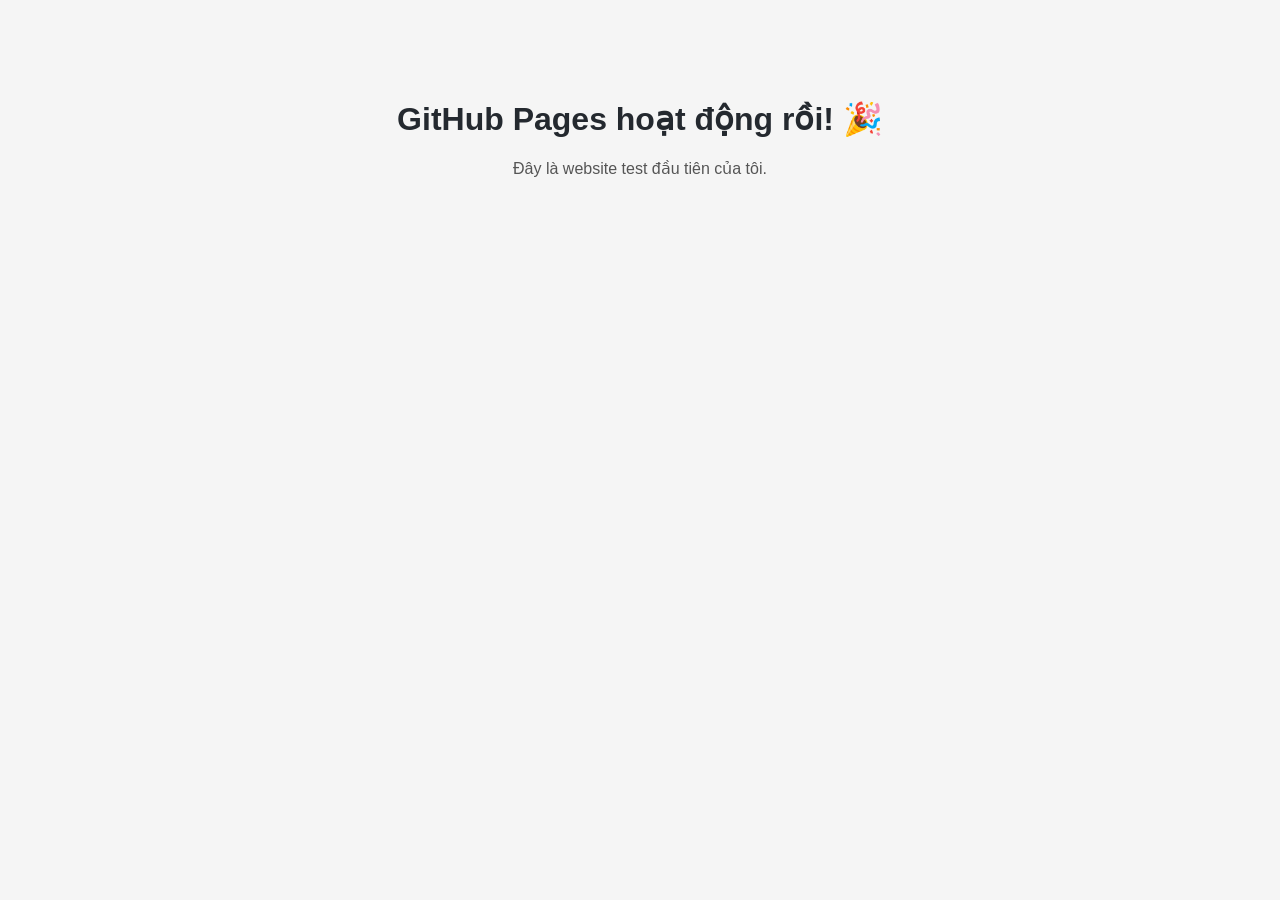
<file: index.html>
<!DOCTYPE html>
<html lang="vi">
<head>
    <meta charset="UTF-8">
    <meta name="viewport" content="width=device-width, initial-scale=1.0">
    <title>Test GitHub Pages</title>

    <style>
        body {
            font-family: Arial, sans-serif;
            text-align: center;
            margin-top: 100px;
            background-color: #f5f5f5;
        }

        h1 {
            color: #24292f;
        }

        p {
            color: #555;
        }
    </style>
</head>

<body>
    <h1>GitHub Pages hoạt động rồi! 🎉</h1>
    <p>Đây là website test đầu tiên của tôi.</p>
</body>
</html>
</file>
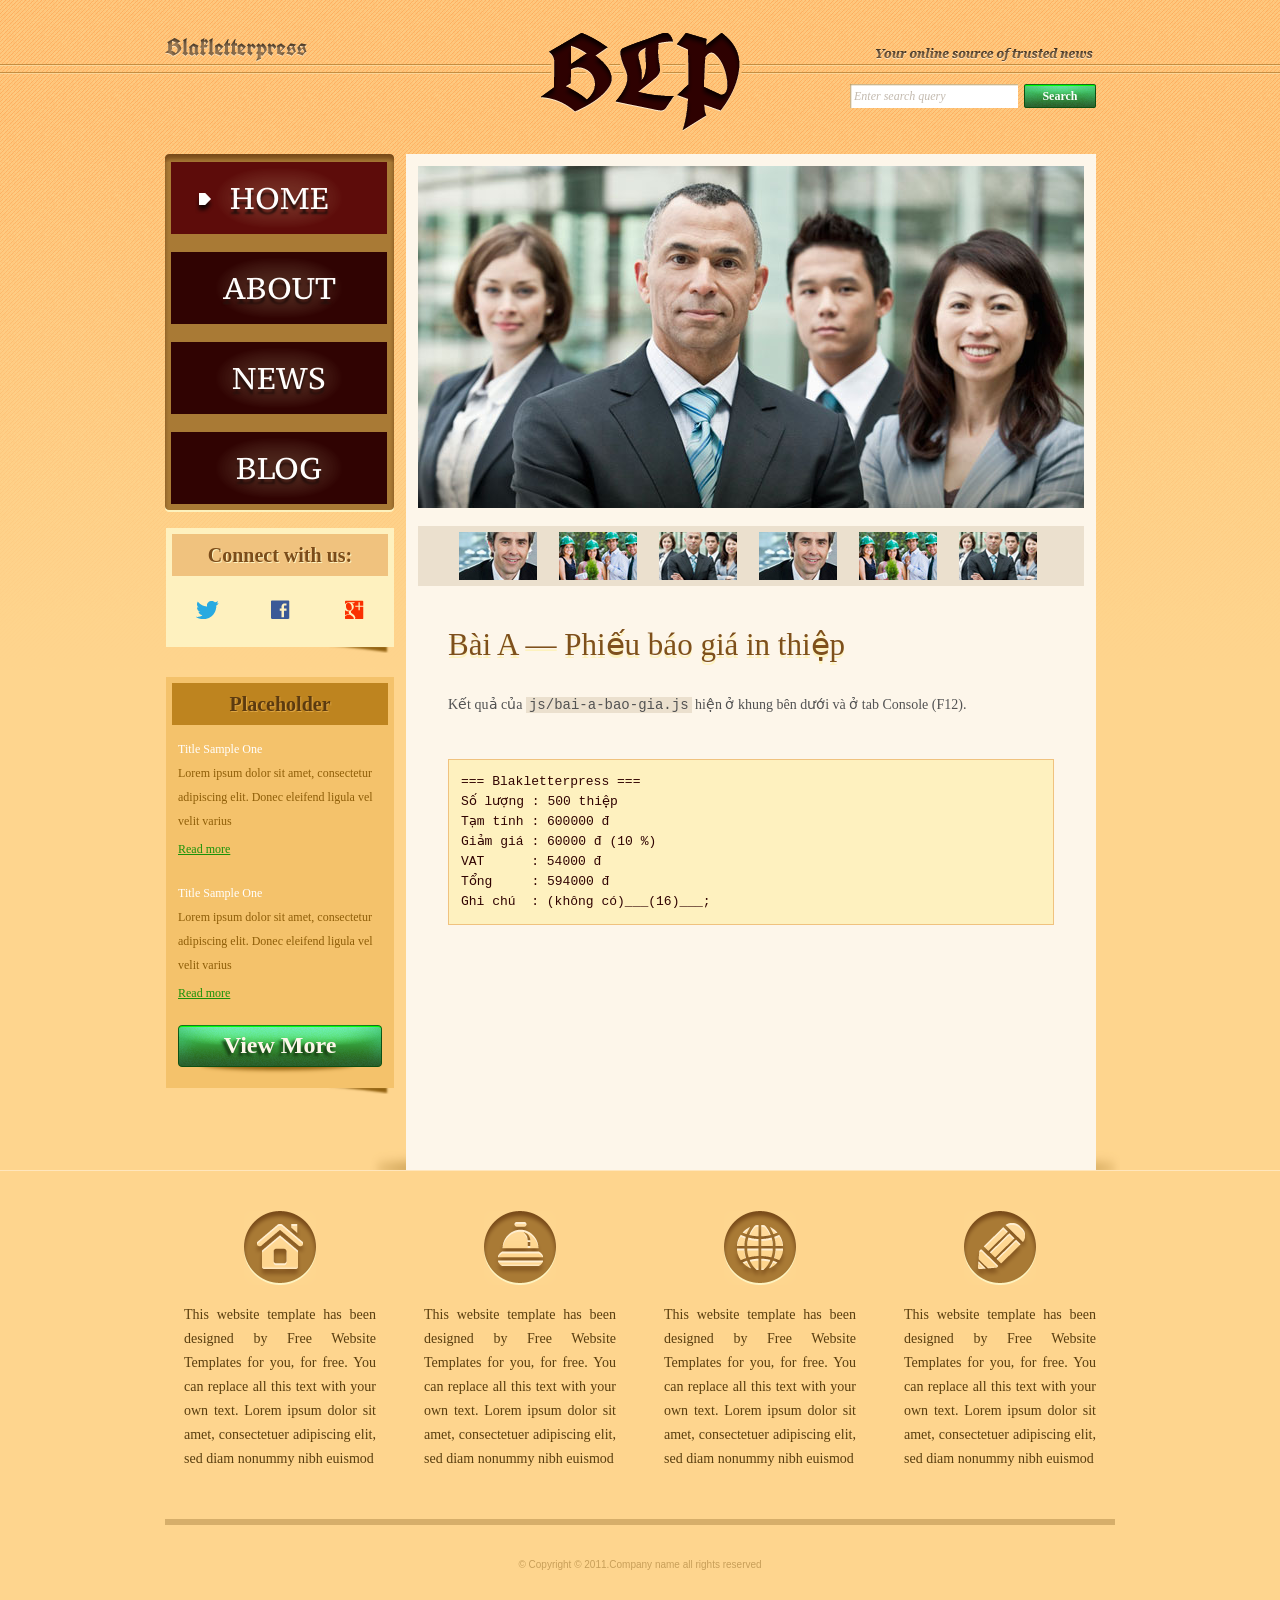
<file: bai1-js/index.html>
<!DOCTYPE html>
<!-- Website template by freewebsitetemplates.com -->
<html>
<head>
	<meta charset="UTF-8">
	<title>Bài A – Phiếu báo giá | Blakletterpress</title>
	<link rel="stylesheet" href="css/style.css" type="text/css">
	<link rel="stylesheet" href="css/bai-js.css" type="text/css">
</head>
<body>
	<div id="page">
		<div id="header">
			<div id="motto">
				<a href="index.html" class="sitename"><img src="images/blakletterpress.png" height="24" width="142" alt="SiteName"></a>
				<p>
					<img src="images/header-text.png" height="14" width="218" alt="Text">
				</p>
			</div>
			<div id="logo">
				<a href="index.html"><img src="images/logo.png" alt="LOGO"></a>
			</div>
			<div id="searchbar">
				<form action="#" method="post">
					<input type="text" value="Enter search query" class="txtfield" onBlur="javascript:if(this.value==''){this.value=this.defaultValue;}" onFocus="javascript:if(this.value==this.defaultValue){this.value='';}">
					<input type="submit" value="Search" class="btn">
				</form>
			</div>
		</div>
		<div id="contents">
			<div id="main">
				<div id="gallery">
					<div>
						<img src="images/team-large.jpg" alt="Img">
					</div>
					<ul>
						<li>
							<img src="images/smiling.jpg" alt="Img">
						</li>
						<li>
							<img src="images/ecofriends.jpg" alt="Img">
						</li>
						<li>
							<img src="images/team.jpg" alt="Img">
						</li>
						<li>
							<img src="images/smiling.jpg" alt="Img">
						</li>
						<li>
							<img src="images/ecofriends.jpg" alt="Img">
						</li>
						<li>
							<img src="images/team.jpg" alt="Img">
						</li>
					</ul>
				</div>
				<div class="body">
					<h1>Bài A — Phiếu báo giá in thiệp</h1>
					<p>
						Kết quả của <code>js/bai-a-bao-gia.js</code> hiện ở khung bên dưới và ở tab Console (F12).
					</p>
					<pre id="ket-qua"></pre>
				</div>
			</div>
			<div id="sidebar">
				<div id="navigation">
					<div>
						<ul>
							<li class="selected">
								<a href="index.html">Home</a>
							</li>
							<li>
								<a href="about.html">About</a>
							</li>
							<li>
								<a href="news.html">News</a>
							</li>
							<li>
								<a href="blog.html">Blog</a>
							</li>
						</ul>
					</div>
				</div>
				<div class="section">
					<div id="connect">
						<h2>Connect with us:</h2>
						<a href="http://freewebsitetemplates.com/go/twitter/" target="_blank" class="twitter"></a> <a href="http://freewebsitetemplates.com/go/facebook/" target="_blank" class="facebook"></a> <a href="http://freewebsitetemplates.com/go/googleplus/" target="_blank" class="googleplus"></a>
					</div>
				</div>
				<div class="section">
					<div id="posts">
						<h2>Placeholder</h2>
						<ul>
							<li>
								<h5>Title Sample One</h5>
								<p>
									Lorem ipsum dolor sit amet, consectetur adipiscing elit. Donec eleifend ligula vel velit varius
								</p>
								<a href="news.html" class="more">Read more</a>
							</li>
							<li>
								<h5>Title Sample One</h5>
								<p>
									Lorem ipsum dolor sit amet, consectetur adipiscing elit. Donec eleifend ligula vel velit varius
								</p>
								<a href="news.html" class="more">Read more</a>
							</li>
						</ul>
						<a href="news.html" class="btn2">View More</a>
					</div>
				</div>
			</div>
		</div>
		<div id="footer">
			<div>
				<ul id="featured">
					<li>
						<a href="index.html" class="home"></a>
						<p>
							This website template has been designed by Free Website Templates for you, for free. You can replace all this text with your own text. Lorem ipsum dolor sit amet, consectetuer adipiscing elit, sed diam nonummy nibh euismod
						</p>
					</li>
					<li>
						<a href="index.html" class="bell"></a>
						<p>
							This website template has been designed by Free Website Templates for you, for free. You can replace all this text with your own text. Lorem ipsum dolor sit amet, consectetuer adipiscing elit, sed diam nonummy nibh euismod
						</p>
					</li>
					<li>
						<a href="index.html" class="globe"></a>
						<p>
							This website template has been designed by Free Website Templates for you, for free. You can replace all this text with your own text. Lorem ipsum dolor sit amet, consectetuer adipiscing elit, sed diam nonummy nibh euismod
						</p>
					</li>
					<li>
						<a href="index.html" class="pencil"></a>
						<p>
							This website template has been designed by Free Website Templates for you, for free. You can replace all this text with your own text. Lorem ipsum dolor sit amet, consectetuer adipiscing elit, sed diam nonummy nibh euismod
						</p>
					</li>
				</ul>
				<p id="footnote">
					© Copyright © 2011.Company name all rights reserved
				</p>
			</div>
		</div>
	</div>
	<script src="js/ho-tro.js"></script>
	<script src="js/bai-a-bao-gia.js"></script>
</body>
</html>
</file>
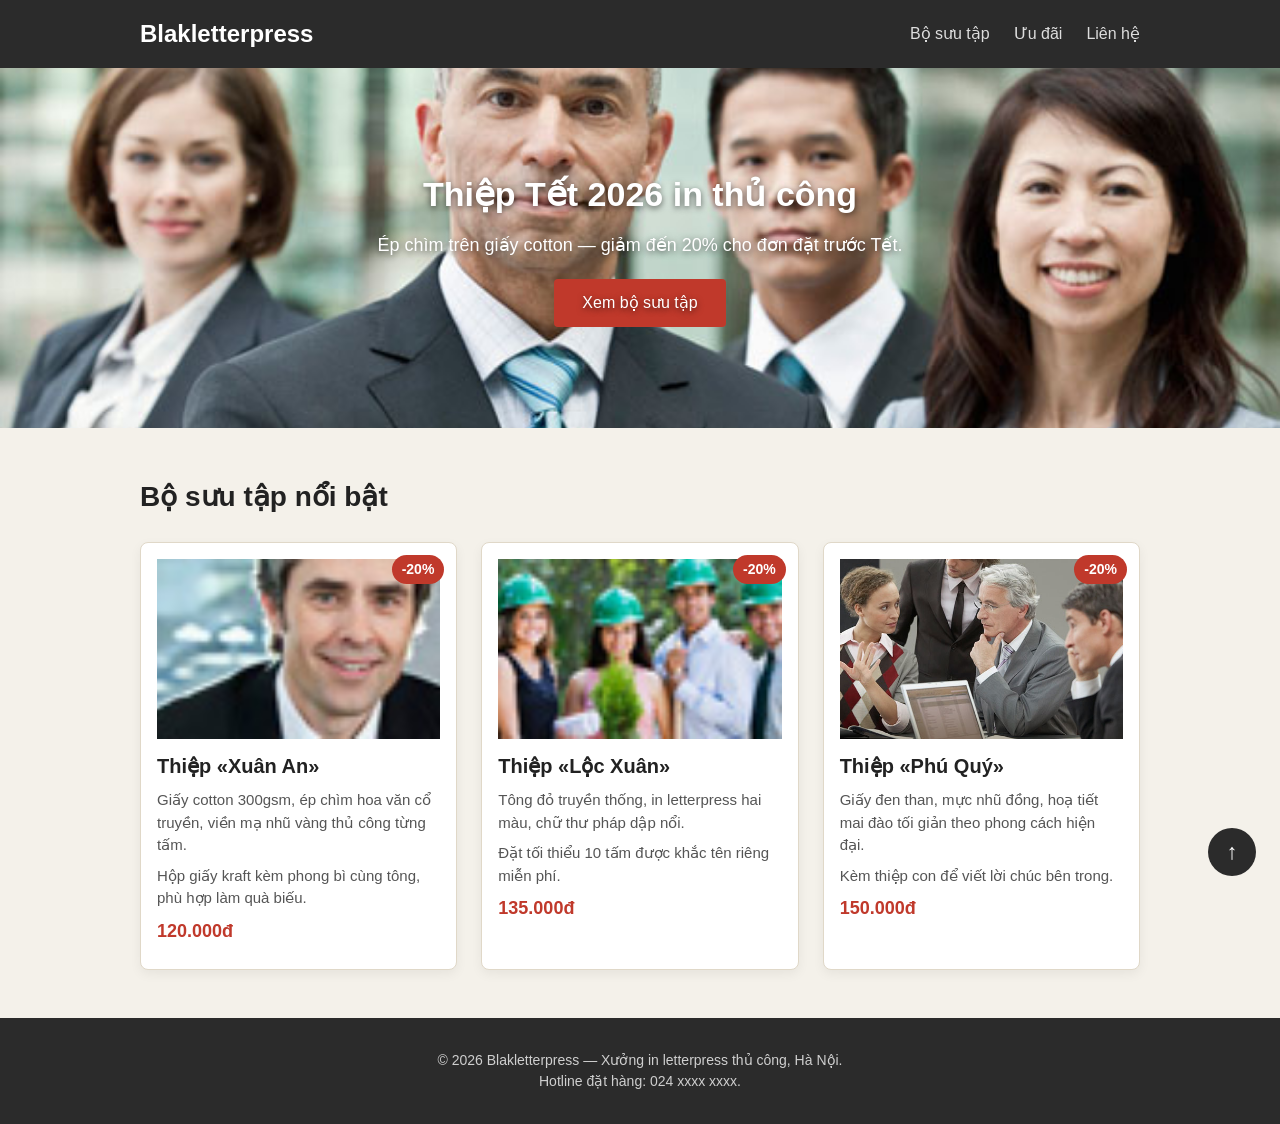
<file: bai1-loi-css/index.html>
<!DOCTYPE html>
<html lang="vi">
<head>
	<meta charset="UTF-8">
	<meta name="viewport" content="width=device-width, initial-scale=1.0">
	<title>Khuyến mãi thiệp Tết 2026 — Blakletterpress</title>
	<link rel="stylesheet" href="style-loi.css">
</head>
<body>
	<header class="site-header">
		<div class="header-inner">
			<a href="#" class="brand">Blakletterpress</a>
			<nav class="main-nav">
				<ul>
					<li><a href="#bo-suu-tap">Bộ sưu tập</a></li>
					<li><a href="#uu-dai">Ưu đãi</a></li>
					<li><a href="#lien-he">Liên hệ</a></li>
				</ul>
			</nav>
		</div>
	</header>

	<section class="hero">
		<img class="hero-bg" src="./images/team-large.jpg" alt="Xưởng in letterpress Blakletterpress">
		<div class="hero-overlay">
			<h1>Thiệp Tết 2026 in thủ công</h1>
			<p>Ép chìm trên giấy cotton — giảm đến 20% cho đơn đặt trước Tết.</p>
			<a href="#bo-suu-tap" class="hero-btn">Xem bộ sưu tập</a>
		</div>
	</section>

	<main>
		<section id="bo-suu-tap" class="products">
			<h2>Bộ sưu tập nổi bật</h2>
			<div class="card-list">

				<article class="card">
					<span class="badge">-20%</span>
					<img src="./images/smiling.jpg" alt="Thiệp Xuân An">
					<div class="card-body">
						<h3>Thiệp &laquo;Xuân An&raquo;</h3>
						<p>Giấy cotton 300gsm, ép chìm hoa văn cổ truyền, viền mạ nhũ vàng thủ công từng tấm.</p>
						<p>Hộp giấy kraft kèm phong bì cùng tông, phù hợp làm quà biếu.</p>
						<p class="price">120.000đ</p>
					</div>
				</article>

				<article class="card">
					<span class="badge">-20%</span>
					<img src="./images/ecofriends.jpg" alt="Thiệp Lộc Xuân">
					<div class="card-body">
						<h3>Thiệp &laquo;Lộc Xuân&raquo;</h3>
						<p>Tông đỏ truyền thống, in letterpress hai màu, chữ thư pháp dập nổi.</p>
						<p>Đặt tối thiểu 10 tấm được khắc tên riêng miễn phí.</p>
						<p class="price">135.000đ</p>
					</div>
				</article>

				<article class="card">
					<span class="badge">-20%</span>
					<img src="./images/meeting.jpg" alt="Thiệp Phú Quý">
					<div class="card-body">
						<h3>Thiệp &laquo;Phú Quý&raquo;</h3>
						<p>Giấy đen than, mực nhũ đồng, hoạ tiết mai đào tối giản theo phong cách hiện đại.</p>
						<p>Kèm thiệp con để viết lời chúc bên trong.</p>
						<p class="price">150.000đ</p>
					</div>
				</article>

			</div>
		</section>
	</main>

	<a href="#" class="back-to-top" aria-label="Lên đầu trang">↑</a>

	<footer id="lien-he" class="site-footer">
		<p>© 2026 Blakletterpress — Xưởng in letterpress thủ công, Hà Nội.</p>
		<p>Hotline đặt hàng: 024&nbsp;xxxx&nbsp;xxxx.</p>
	</footer>
</body>
</html>
</file>
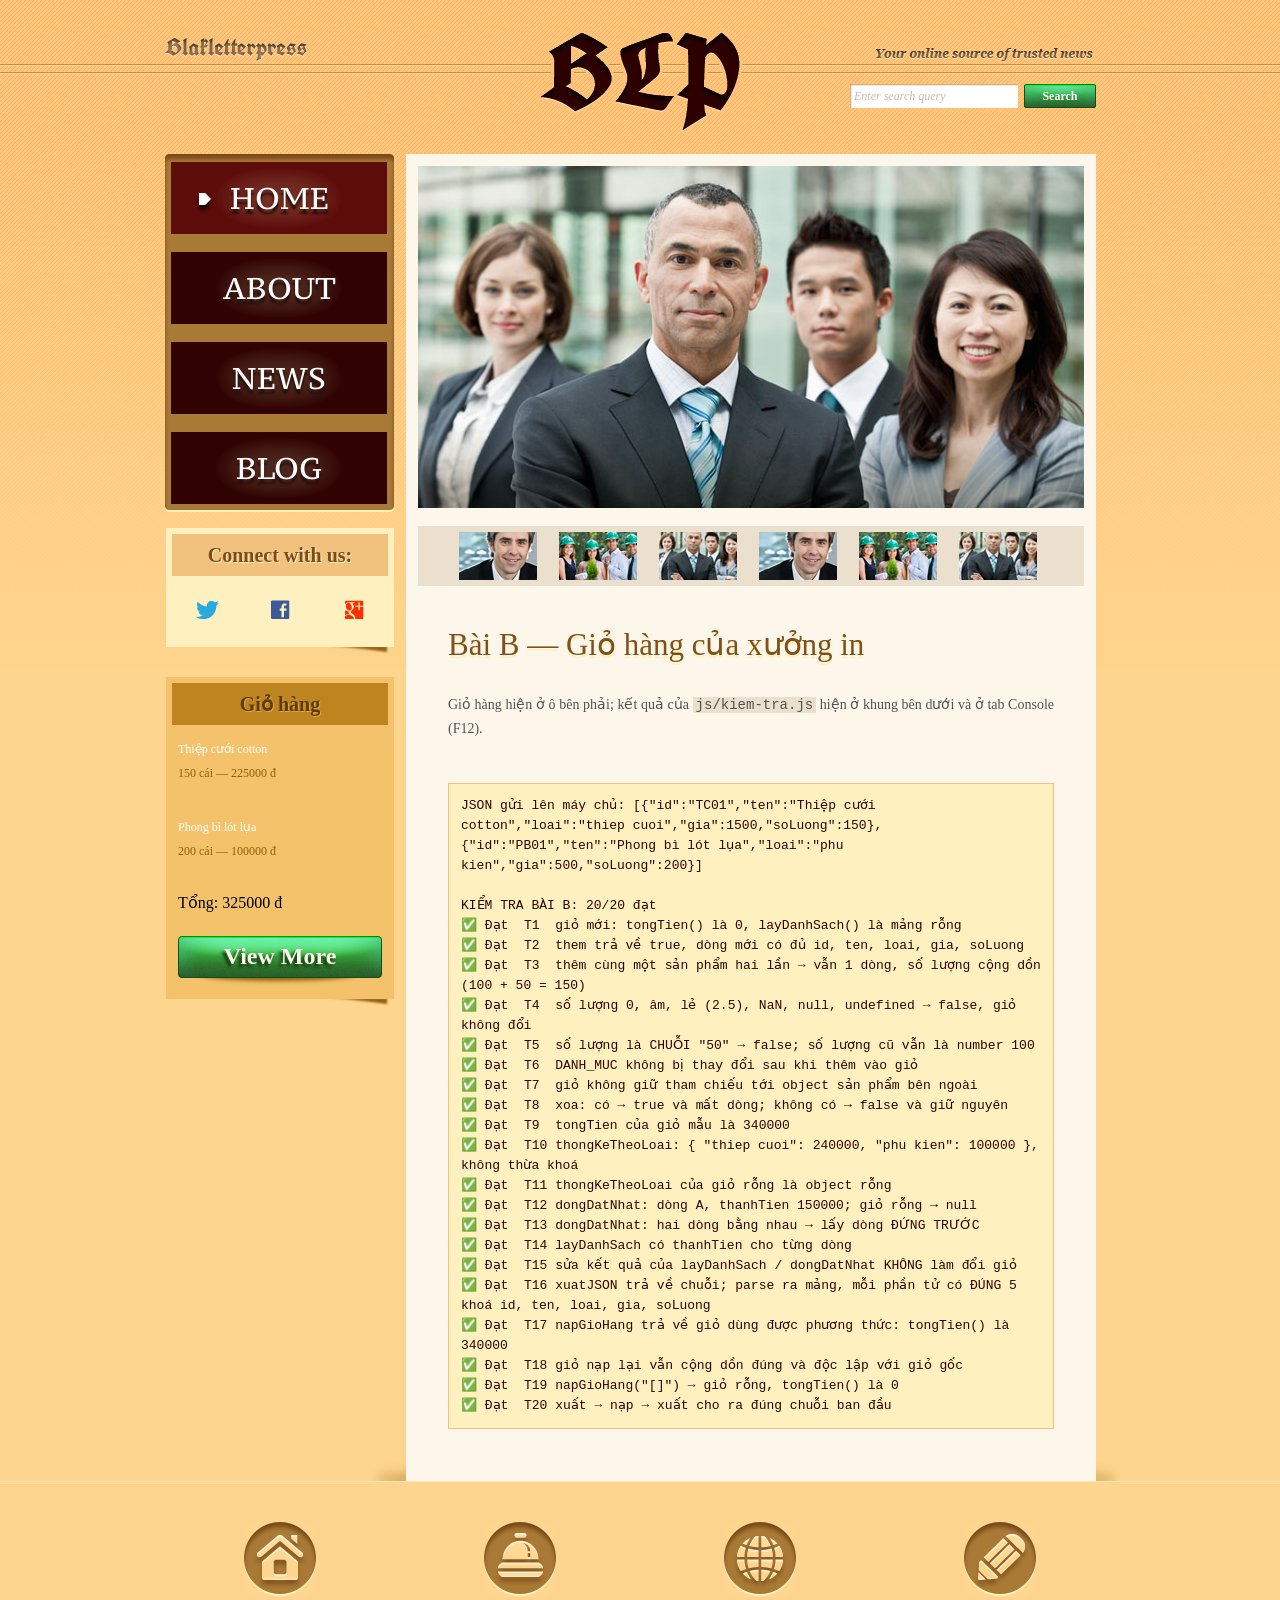
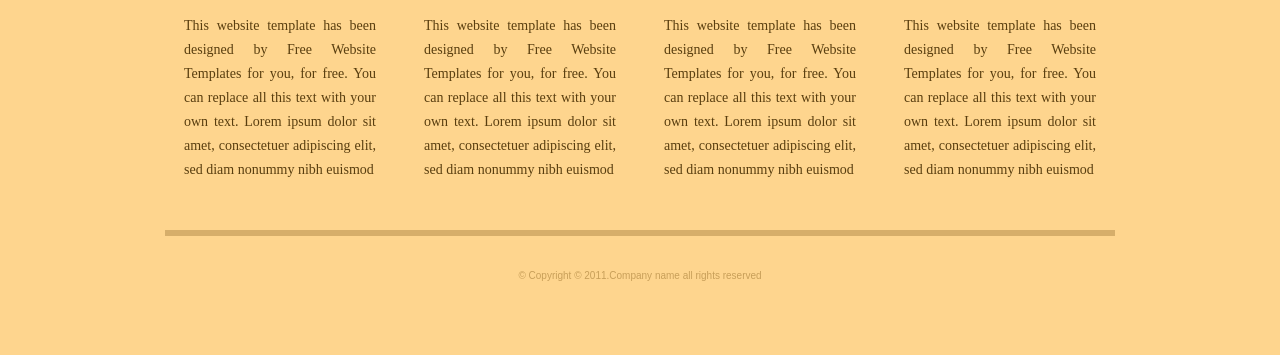
<file: bai2-js/index.html>
<!DOCTYPE html>
<!-- Website template by freewebsitetemplates.com -->
<html>
<head>
	<meta charset="UTF-8">
	<title>Bài B – Giỏ hàng | Blakletterpress</title>
	<link rel="stylesheet" href="css/style.css" type="text/css">
	<link rel="stylesheet" href="css/bai-js.css" type="text/css">
</head>
<body>
	<div id="page">
		<div id="header">
			<div id="motto">
				<a href="index.html" class="sitename"><img src="images/blakletterpress.png" height="24" width="142" alt="SiteName"></a>
				<p>
					<img src="images/header-text.png" height="14" width="218" alt="Text">
				</p>
			</div>
			<div id="logo">
				<a href="index.html"><img src="images/logo.png" alt="LOGO"></a>
			</div>
			<div id="searchbar">
				<form action="#" method="post">
					<input type="text" value="Enter search query" class="txtfield" onBlur="javascript:if(this.value==''){this.value=this.defaultValue;}" onFocus="javascript:if(this.value==this.defaultValue){this.value='';}">
					<input type="submit" value="Search" class="btn">
				</form>
			</div>
		</div>
		<div id="contents">
			<div id="main">
				<div id="gallery">
					<div>
						<img src="images/team-large.jpg" alt="Img">
					</div>
					<ul>
						<li>
							<img src="images/smiling.jpg" alt="Img">
						</li>
						<li>
							<img src="images/ecofriends.jpg" alt="Img">
						</li>
						<li>
							<img src="images/team.jpg" alt="Img">
						</li>
						<li>
							<img src="images/smiling.jpg" alt="Img">
						</li>
						<li>
							<img src="images/ecofriends.jpg" alt="Img">
						</li>
						<li>
							<img src="images/team.jpg" alt="Img">
						</li>
					</ul>
				</div>
				<div class="body">
					<h1>Bài B — Giỏ hàng của xưởng in</h1>
					<p>
						Giỏ hàng hiện ở ô bên phải; kết quả của <code>js/kiem-tra.js</code> hiện ở khung bên dưới và ở tab Console (F12).
					</p>
					<pre id="ket-qua"></pre>
				</div>
			</div>
			<div id="sidebar">
				<div id="navigation">
					<div>
						<ul>
							<li class="selected">
								<a href="index.html">Home</a>
							</li>
							<li>
								<a href="about.html">About</a>
							</li>
							<li>
								<a href="news.html">News</a>
							</li>
							<li>
								<a href="blog.html">Blog</a>
							</li>
						</ul>
					</div>
				</div>
				<div class="section">
					<div id="connect">
						<h2>Connect with us:</h2>
						<a href="http://freewebsitetemplates.com/go/twitter/" target="_blank" class="twitter"></a> <a href="http://freewebsitetemplates.com/go/facebook/" target="_blank" class="facebook"></a> <a href="http://freewebsitetemplates.com/go/googleplus/" target="_blank" class="googleplus"></a>
					</div>
				</div>
				<div class="section">
					<div id="posts">
						<h2>Giỏ hàng</h2>
						<ul id="gio-hang">
							<li>
								<h5>Title Sample One</h5>
								<p>
									Lorem ipsum dolor sit amet, consectetur adipiscing elit. Donec eleifend ligula vel velit varius
								</p>
								<a href="news.html" class="more">Read more</a>
							</li>
							<li>
								<h5>Title Sample One</h5>
								<p>
									Lorem ipsum dolor sit amet, consectetur adipiscing elit. Donec eleifend ligula vel velit varius
								</p>
								<a href="news.html" class="more">Read more</a>
							</li>
						</ul>
						<a href="news.html" class="btn2">View More</a>
					</div>
				</div>
			</div>
		</div>
		<div id="footer">
			<div>
				<ul id="featured">
					<li>
						<a href="index.html" class="home"></a>
						<p>
							This website template has been designed by Free Website Templates for you, for free. You can replace all this text with your own text. Lorem ipsum dolor sit amet, consectetuer adipiscing elit, sed diam nonummy nibh euismod
						</p>
					</li>
					<li>
						<a href="index.html" class="bell"></a>
						<p>
							This website template has been designed by Free Website Templates for you, for free. You can replace all this text with your own text. Lorem ipsum dolor sit amet, consectetuer adipiscing elit, sed diam nonummy nibh euismod
						</p>
					</li>
					<li>
						<a href="index.html" class="globe"></a>
						<p>
							This website template has been designed by Free Website Templates for you, for free. You can replace all this text with your own text. Lorem ipsum dolor sit amet, consectetuer adipiscing elit, sed diam nonummy nibh euismod
						</p>
					</li>
					<li>
						<a href="index.html" class="pencil"></a>
						<p>
							This website template has been designed by Free Website Templates for you, for free. You can replace all this text with your own text. Lorem ipsum dolor sit amet, consectetuer adipiscing elit, sed diam nonummy nibh euismod
						</p>
					</li>
				</ul>
				<p id="footnote">
					© Copyright © 2011.Company name all rights reserved
				</p>
			</div>
		</div>
	</div>
	<script src="js/ho-tro.js"></script>
	<script src="js/bai-b-gio-hang.js"></script>
	<script src="js/kiem-tra.js"></script>
</body>
</html>
</file>
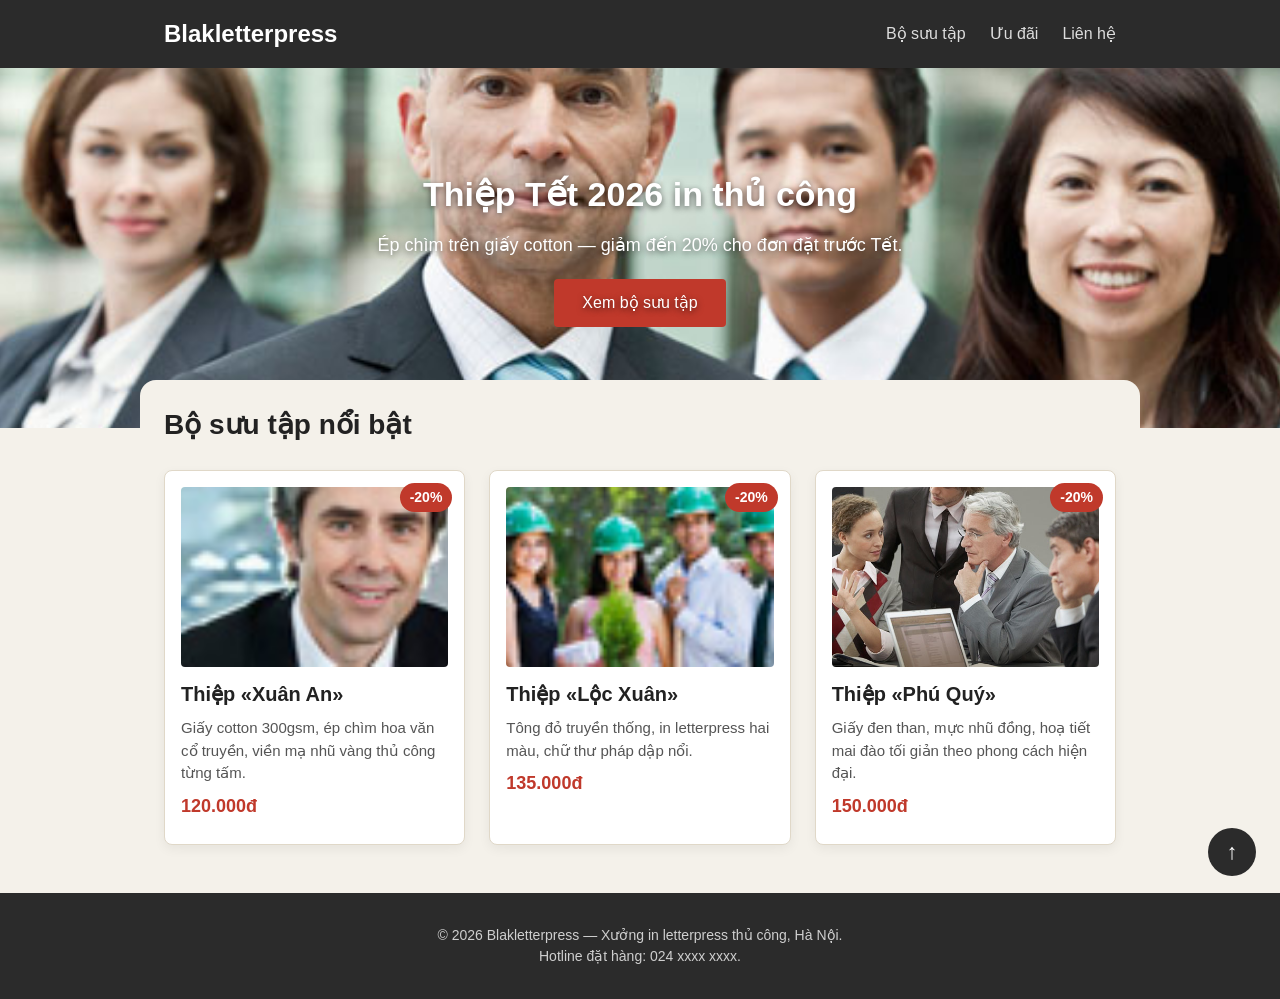
<file: bai2-loi-css/index.html>
<!DOCTYPE html>
<html lang="vi">
<head>
	<meta charset="UTF-8">
	<meta http-equiv="refresh" content="0; url=./trang.html">
	<meta name="viewport" content="width=device-width, initial-scale=1.0">
	<title>Thiệp Tết 2026 — Blakletterpress</title>
</head>
<body>
	<p><a href="./trang.html">Xem trang khuyến mãi thiệp Tết</a></p>
</body>
</html>
</file>
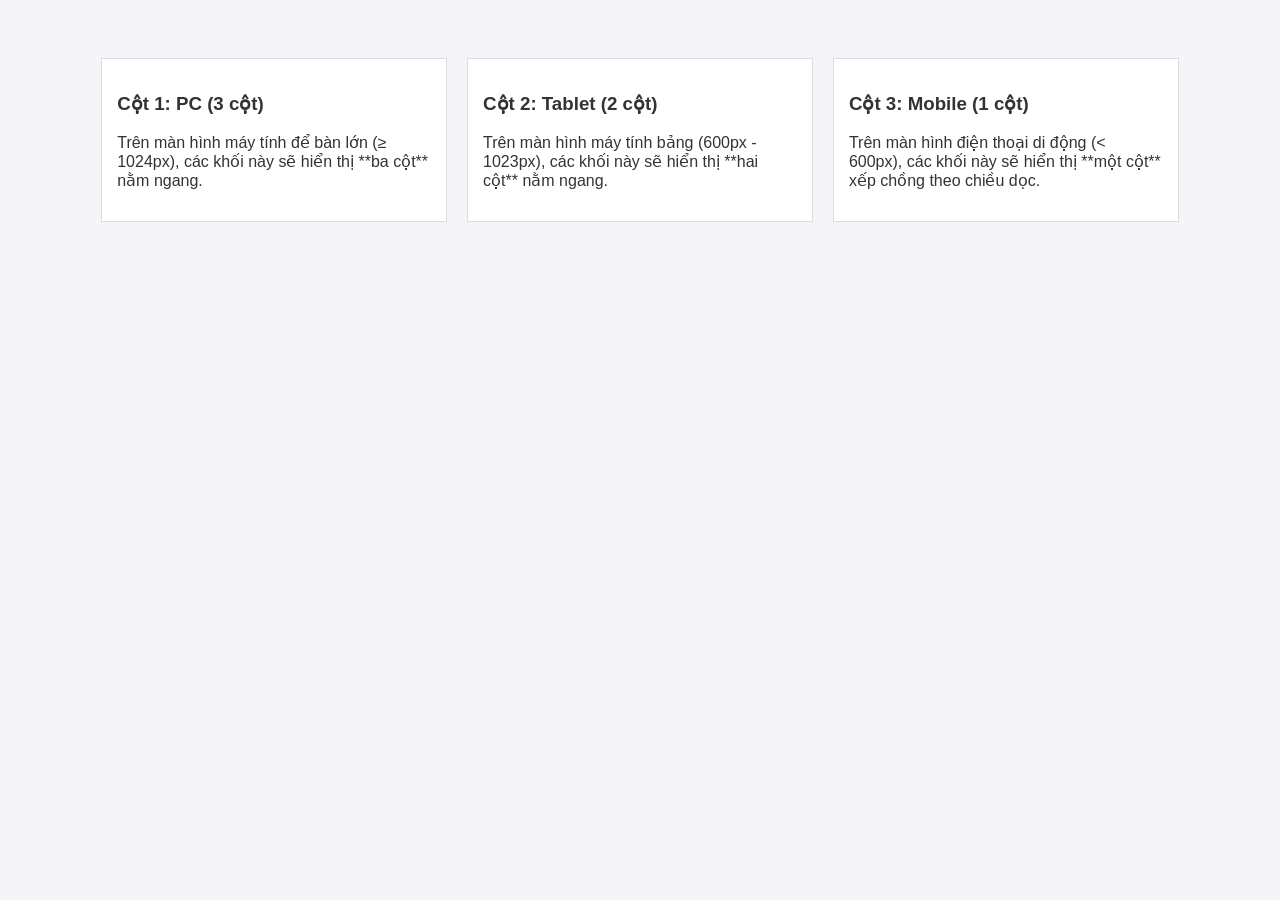
<file: bai3-css-responsive/index.html>
<!DOCTYPE html>
<html lang="vi">
<head>
    <meta charset="UTF-8">
    <meta name="viewport" content="width=device-width, initial-scale=1.0">
    <title>Responsive Web Design Demo</title>
    <style>
        /* 1. Base Styles (Thiết lập chung cho mọi màn hình) */
        body {
            font-family: sans-serif;
            background-color: #f4f4f9;
            color: #333;
        }

        .container {
            width: 90%;
            box-sizing: border-box;
            margin: 0 auto; /* Căn giữa */
            padding: 20px;
        }

        .content {
            display: flex;
            flex-wrap: wrap; /* Cho phép các cột xuống dòng khi không đủ chỗ */
            margin-top: 20px;
        }

        .column {
            flex: 0 0 calc(100% / 3 - 20px); /* Ba cột trên PC */
            padding: 15px;
            background-color: white;
            border: 1px solid #ddd;
            margin: 10px;
            box-sizing: border-box; /* Đảm bảo padding không làm tăng kích thước cột */
        }

        /* 2. Media Queries (Thiết kế cho các kích thước màn hình cụ thể) */
        @media (min-width: 600px) and (max-width: 1023px) {
            .column {
                flex-basis: calc(50% - 20px); /* Hai cột trên tablet */
            }
        }

        @media (max-width: 599px) {
            .column {
                flex-basis: calc(100% - 20px); /* Một cột trên mobile */
            }
        }
    </style>
</head>
<body>
    <div class="container">
        <div class="content">
            <div class="column">
                <h3>Cột 1: PC (3 cột)</h3>
                <p>Trên màn hình máy tính để bàn lớn (≥ 1024px), các khối này sẽ hiển thị **ba cột** nằm ngang.</p>
            </div>
            <div class="column">
                <h3>Cột 2: Tablet (2 cột)</h3>
                <p>Trên màn hình máy tính bảng (600px - 1023px), các khối này sẽ hiển thị **hai cột** nằm ngang.</p>
            </div>
            <div class="column">
                <h3>Cột 3: Mobile (1 cột)</h3>
                <p>Trên màn hình điện thoại di động (< 600px), các khối này sẽ hiển thị **một cột** xếp chồng theo chiều dọc.</p>
            </div>
        </div>
    </div>
</body>
</html>
</file>
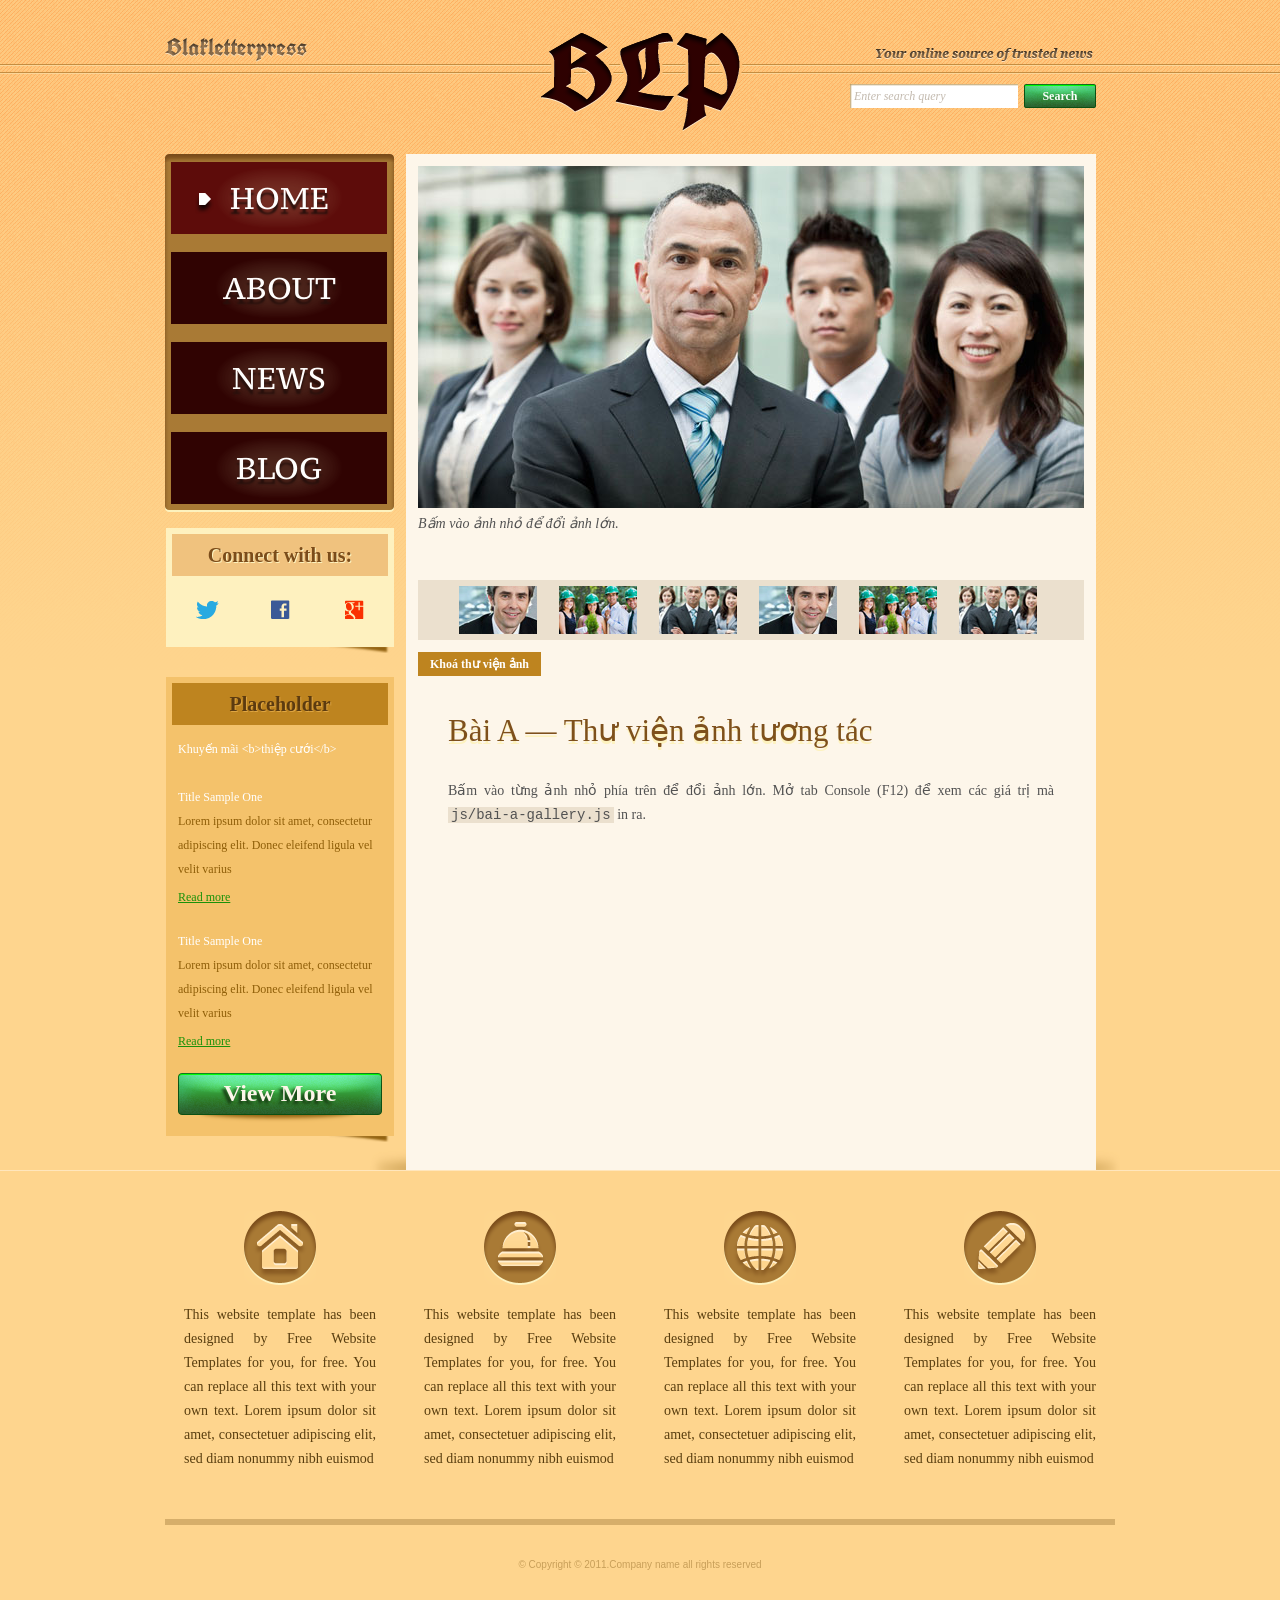
<file: bai3-js/index.html>
<!DOCTYPE html>
<!-- Website template by freewebsitetemplates.com -->
<html>
<head>
	<meta charset="UTF-8">
	<title>Bài A – Thư viện ảnh | Blakletterpress</title>
	<link rel="stylesheet" href="css/style.css" type="text/css">
	<link rel="stylesheet" href="css/bai-js.css" type="text/css">
</head>
<body>
	<div id="page">
		<div id="header">
			<div id="motto">
				<a href="index.html" class="sitename"><img src="images/blakletterpress.png" height="24" width="142" alt="SiteName"></a>
				<p>
					<img src="images/header-text.png" height="14" width="218" alt="Text">
				</p>
			</div>
			<div id="logo">
				<a href="index.html"><img src="images/logo.png" alt="LOGO"></a>
			</div>
			<div id="searchbar">
				<form action="#" method="post">
					<input type="text" id="o-tim-kiem" value="Enter search query" class="txtfield">
					<input type="submit" value="Search" class="btn">
				</form>
			</div>
		</div>
		<div id="contents">
			<div id="main">
				<div id="gallery">
					<div>
						<img src="images/team-large.jpg" alt="Img">
					</div>
					<ul>
						<li>
							<img src="images/smiling.jpg" alt="meeting">
						</li>
						<li>
							<img src="images/ecofriends.jpg" alt="team-large">
						</li>
						<li>
							<img src="images/team.jpg" alt="team-large">
						</li>
						<li>
							<img src="images/smiling.jpg" alt="meeting">
						</li>
						<li>
							<img src="images/ecofriends.jpg" alt="team-large">
						</li>
						<li>
							<img src="images/team.jpg" alt="team-large">
						</li>
					</ul>
					<button type="button" id="nut-khoa">Khoá thư viện ảnh</button>
				</div>
				<div class="body">
					<h1>Bài A — Thư viện ảnh tương tác</h1>
					<p>
						Bấm vào từng ảnh nhỏ phía trên để đổi ảnh lớn. Mở tab Console (F12) để xem các giá trị mà <code>js/bai-a-gallery.js</code> in ra.
					</p>
				</div>
			</div>
			<div id="sidebar">
				<div id="navigation">
					<div>
						<ul>
							<li class="selected">
								<a href="index.html">Home</a>
							</li>
							<li>
								<a href="about.html">About</a>
							</li>
							<li>
								<a href="news.html">News</a>
							</li>
							<li>
								<a href="blog.html">Blog</a>
							</li>
						</ul>
					</div>
				</div>
				<div class="section">
					<div id="connect">
						<h2>Connect with us:</h2>
						<a href="http://freewebsitetemplates.com/go/twitter/" target="_blank" class="twitter"></a> <a href="http://freewebsitetemplates.com/go/facebook/" target="_blank" class="facebook"></a> <a href="http://freewebsitetemplates.com/go/googleplus/" target="_blank" class="googleplus"></a>
					</div>
				</div>
				<div class="section">
					<div id="posts">
						<h2>Placeholder</h2>
						<ul>
							<li>
								<h5>Title Sample One</h5>
								<p>
									Lorem ipsum dolor sit amet, consectetur adipiscing elit. Donec eleifend ligula vel velit varius
								</p>
								<a href="news.html" class="more">Read more</a>
							</li>
							<li>
								<h5>Title Sample One</h5>
								<p>
									Lorem ipsum dolor sit amet, consectetur adipiscing elit. Donec eleifend ligula vel velit varius
								</p>
								<a href="news.html" class="more">Read more</a>
							</li>
						</ul>
						<a href="news.html" class="btn2">View More</a>
					</div>
				</div>
			</div>
		</div>
		<div id="footer">
			<div>
				<ul id="featured">
					<li>
						<a href="index.html" class="home"></a>
						<p>
							This website template has been designed by Free Website Templates for you, for free. You can replace all this text with your own text. Lorem ipsum dolor sit amet, consectetuer adipiscing elit, sed diam nonummy nibh euismod
						</p>
					</li>
					<li>
						<a href="index.html" class="bell"></a>
						<p>
							This website template has been designed by Free Website Templates for you, for free. You can replace all this text with your own text. Lorem ipsum dolor sit amet, consectetuer adipiscing elit, sed diam nonummy nibh euismod
						</p>
					</li>
					<li>
						<a href="index.html" class="globe"></a>
						<p>
							This website template has been designed by Free Website Templates for you, for free. You can replace all this text with your own text. Lorem ipsum dolor sit amet, consectetuer adipiscing elit, sed diam nonummy nibh euismod
						</p>
					</li>
					<li>
						<a href="index.html" class="pencil"></a>
						<p>
							This website template has been designed by Free Website Templates for you, for free. You can replace all this text with your own text. Lorem ipsum dolor sit amet, consectetuer adipiscing elit, sed diam nonummy nibh euismod
						</p>
					</li>
				</ul>
				<p id="footnote">
					© Copyright © 2011.Company name all rights reserved
				</p>
			</div>
		</div>
	</div>
	<script src="js/bai-a-gallery.js"></script>
</body>
</html>
</file>
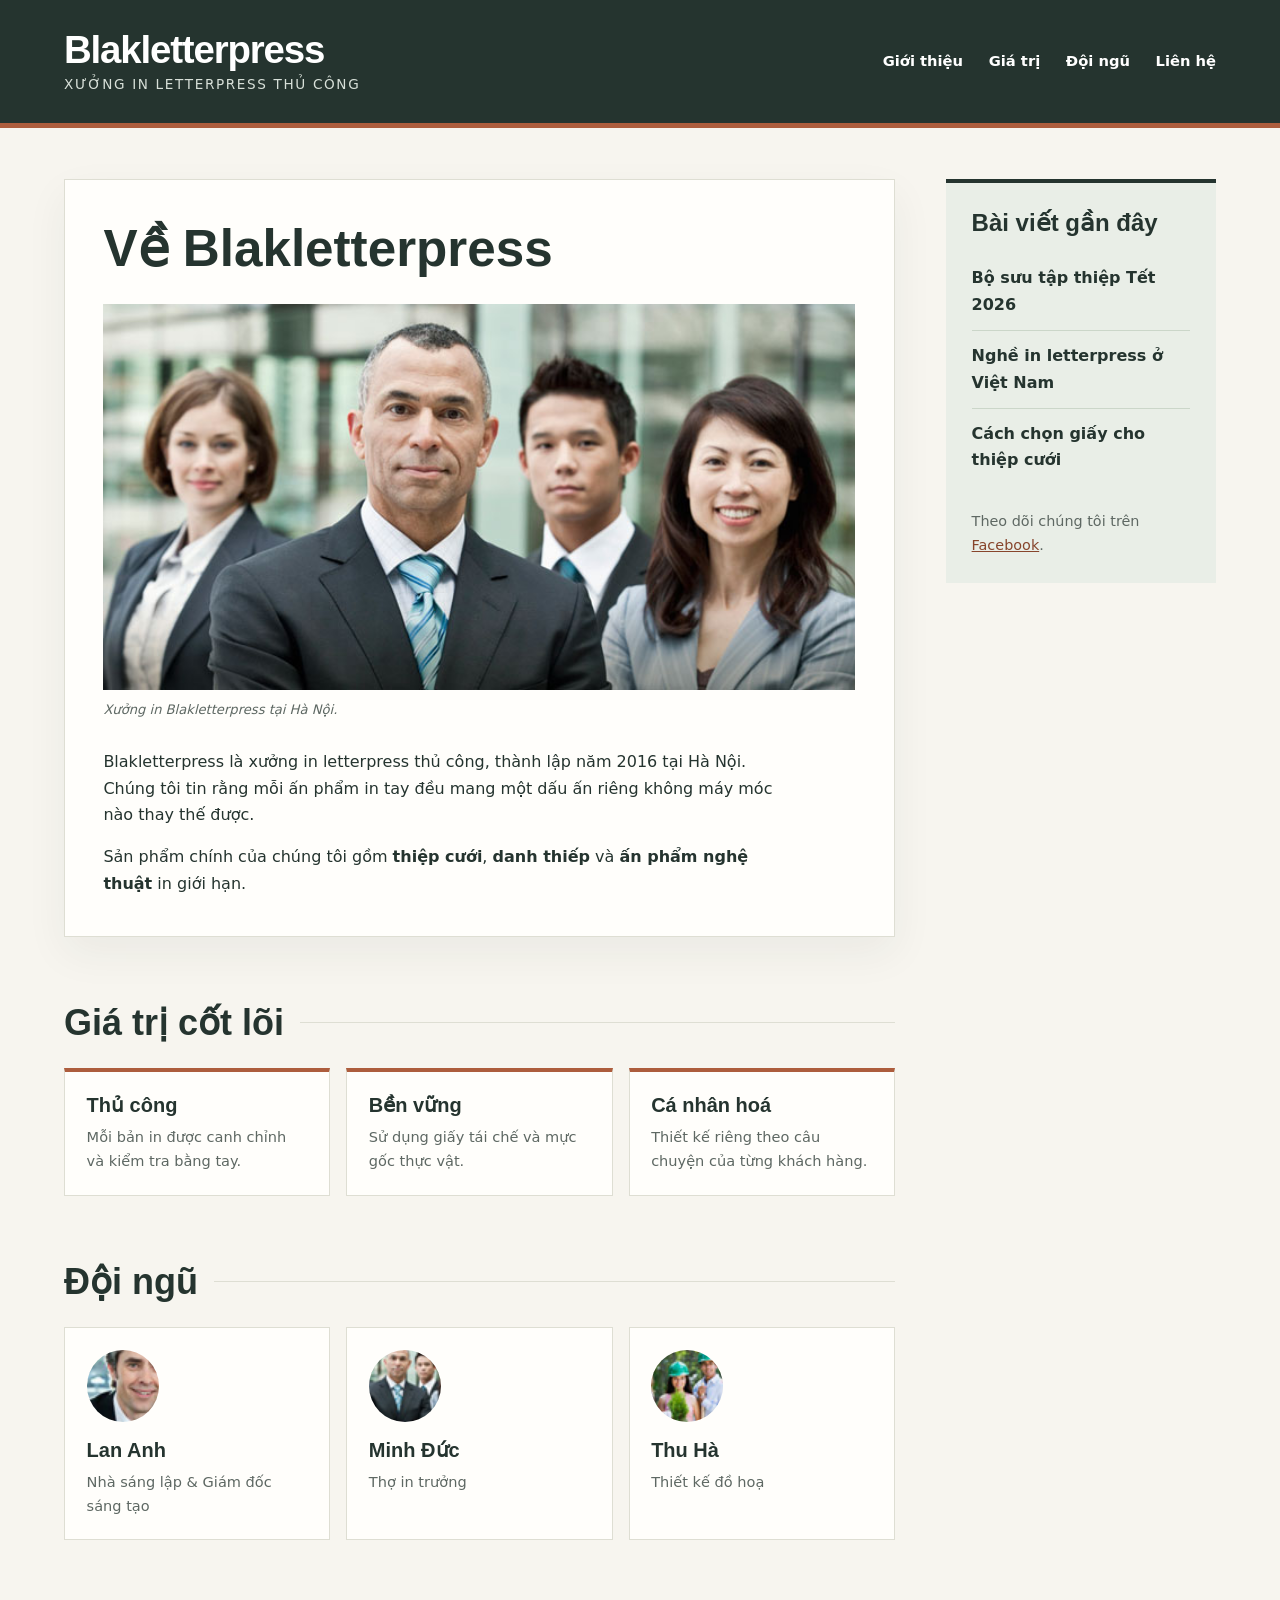
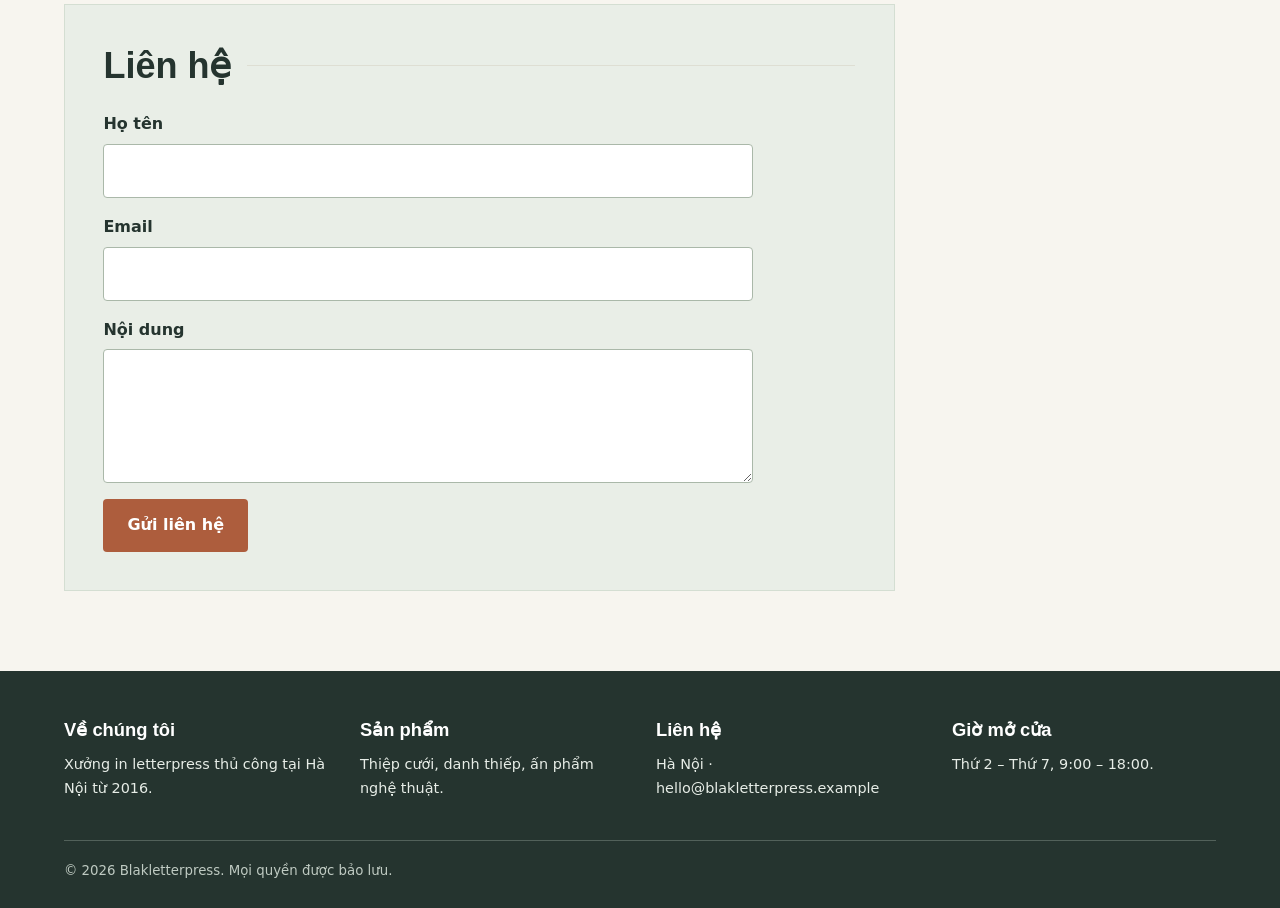
<file: bai4-build-css/index.html>
<!DOCTYPE html>
<html lang="vi">
<head>
	<meta charset="UTF-8">
	<meta name="viewport" content="width=device-width, initial-scale=1.0">
	<meta name="description" content="Giới thiệu Blakletterpress — xưởng in letterpress thủ công tại Hà Nội.">
	<title>Giới thiệu — Blakletterpress</title>

	<!-- SV (Hoạt động 1): tạo file style.css trong cùng thư mục và giữ dòng <link> dưới đây. -->
	<link rel="stylesheet" href="style.css">
</head>
<body>

	<header class="site-header">
		<a href="#" class="site-name">Blakletterpress</a>
		<p class="tagline">Xưởng in letterpress thủ công</p>
		<nav class="main-nav" aria-label="Chính">
			<ul>
				<li><a href="#gioi-thieu">Giới thiệu</a></li>
				<li><a href="#gia-tri">Giá trị</a></li>
				<li><a href="#doi-ngu">Đội ngũ</a></li>
				<li><a href="#lien-he">Liên hệ</a></li>
			</ul>
		</nav>
	</header>

	<div class="layout">
		<main>

			<article id="gioi-thieu">
				<h1>Về Blakletterpress</h1>

				<figure>
					<img src="./images/team-large.jpg" alt="Đội ngũ Blakletterpress tại xưởng in">
					<figcaption>Xưởng in Blakletterpress tại Hà Nội.</figcaption>
				</figure>

				<p>
					Blakletterpress là xưởng in letterpress thủ công, thành lập năm 2016 tại Hà Nội.
					Chúng tôi tin rằng mỗi ấn phẩm in tay đều mang một dấu ấn riêng không máy móc nào thay thế được.
				</p>
				<p>
					Sản phẩm chính của chúng tôi gồm <strong>thiệp cưới</strong>, <strong>danh thiếp</strong>
					và <strong>ấn phẩm nghệ thuật</strong> in giới hạn.
				</p>
			</article>

			<section id="gia-tri">
				<h2>Giá trị cốt lõi</h2>
				<ul class="value-list">
					<li class="value-card">
						<h3>Thủ công</h3>
						<p>Mỗi bản in được canh chỉnh và kiểm tra bằng tay.</p>
					</li>
					<li class="value-card">
						<h3>Bền vững</h3>
						<p>Sử dụng giấy tái chế và mực gốc thực vật.</p>
					</li>
					<li class="value-card">
						<h3>Cá nhân hoá</h3>
						<p>Thiết kế riêng theo câu chuyện của từng khách hàng.</p>
					</li>
				</ul>
			</section>

			<section id="doi-ngu">
				<h2>Đội ngũ</h2>
				<ul class="team-list">
					<li class="member">
						<img src="./images/smiling.jpg" alt="Chân dung Lan Anh">
						<h3>Lan Anh</h3>
						<p>Nhà sáng lập &amp; Giám đốc sáng tạo</p>
					</li>
					<li class="member">
						<img src="./images/team.jpg" alt="Chân dung Minh Đức">
						<h3>Minh Đức</h3>
						<p>Thợ in trưởng</p>
					</li>
					<li class="member">
						<img src="./images/ecofriends.jpg" alt="Chân dung Thu Hà">
						<h3>Thu Hà</h3>
						<p>Thiết kế đồ hoạ</p>
					</li>
				</ul>
			</section>

			<section id="lien-he">
				<h2>Liên hệ</h2>
				<form action="#" method="post" class="contact-form">
					<p>
						<label for="ten">Họ tên</label><br>
						<input type="text" id="ten" name="ten" required>
					</p>
					<p>
						<label for="email">Email</label><br>
						<input type="email" id="email" name="email" required>
					</p>
					<p>
						<label for="noidung">Nội dung</label><br>
						<textarea id="noidung" name="noidung" rows="4"></textarea>
					</p>
					<p>
						<button type="submit">Gửi liên hệ</button>
					</p>
				</form>
			</section>

		</main>

		<aside class="sidebar">
			<h2>Bài viết gần đây</h2>
			<ul class="recent">
				<li><a href="#">Bộ sưu tập thiệp Tết 2026</a></li>
				<li><a href="#">Nghề in letterpress ở Việt Nam</a></li>
				<li><a href="#">Cách chọn giấy cho thiệp cưới</a></li>
			</ul>
			<p>
				Theo dõi chúng tôi trên
				<a href="https://facebook.com" target="_blank" rel="noopener">Facebook</a>.
			</p>
		</aside>
	</div>

	<footer class="site-footer">
		<ul class="footer-cols">
			<li>
				<h3>Về chúng tôi</h3>
				<p>Xưởng in letterpress thủ công tại Hà Nội từ 2016.</p>
			</li>
			<li>
				<h3>Sản phẩm</h3>
				<p>Thiệp cưới, danh thiếp, ấn phẩm nghệ thuật.</p>
			</li>
			<li>
				<h3>Liên hệ</h3>
				<p>Hà Nội · hello@blakletterpress.example</p>
			</li>
			<li>
				<h3>Giờ mở cửa</h3>
				<p>Thứ 2 – Thứ 7, 9:00 – 18:00.</p>
			</li>
		</ul>
		<p class="copyright"><small>© 2026 Blakletterpress. Mọi quyền được bảo lưu.</small></p>
	</footer>

</body>
</html>
</file>
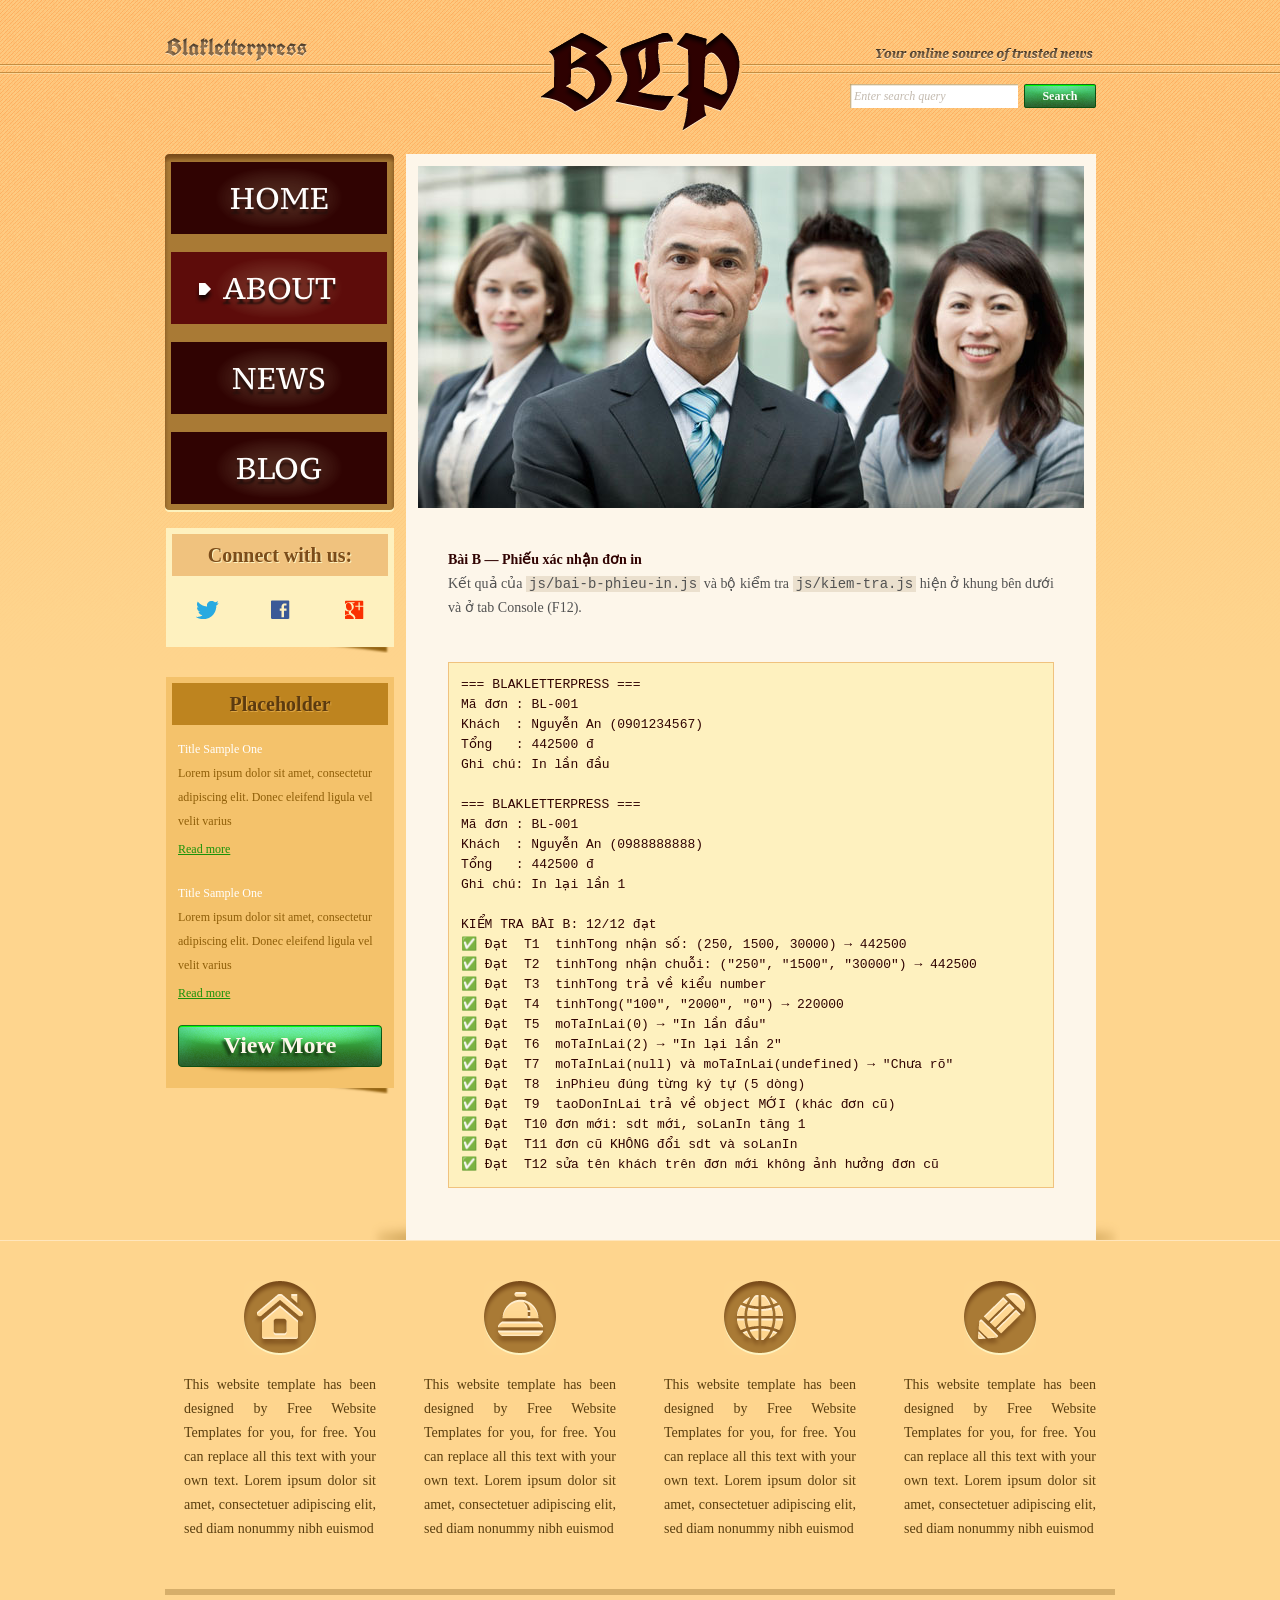
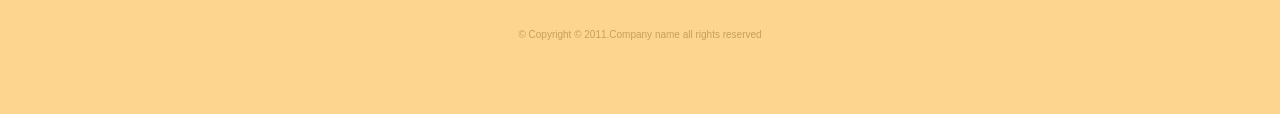
<file: bai1-js/about.html>
<!DOCTYPE html>
<!-- Website template by freewebsitetemplates.com -->
<html>
<head>
	<meta charset="UTF-8">
	<title>Bài B – Phiếu xác nhận đơn in | Blakletterpress</title>
	<link rel="stylesheet" href="css/style.css" type="text/css">
	<link rel="stylesheet" href="css/bai-js.css" type="text/css">
</head>
<body>
	<div id="page">
		<div id="header">
			<div id="motto">
				<a href="index.html" class="sitename"><img src="images/blakletterpress.png" height="24" width="142" alt="SiteName"></a>
				<p>
					<img src="images/header-text.png" height="14" width="218" alt="Text">
				</p>
			</div>
			<div id="logo">
				<a href="index.html"><img src="images/logo.png" alt="LOGO"></a>
			</div>
			<div id="searchbar">
				<form action="#" method="post">
					<input type="text" value="Enter search query" class="txtfield" onBlur="javascript:if(this.value==''){this.value=this.defaultValue;}" onFocus="javascript:if(this.value==this.defaultValue){this.value='';}">
					<input type="submit" value="Search" class="btn">
				</form>
			</div>
		</div>
		<div id="contents">
			<div id="main">
				<div id="gallery">
					<div>
						<img src="images/team-large.jpg" alt="Img">
					</div>
				</div>
				<div id="about" class="body">
					<h4>Bài B — Phiếu xác nhận đơn in</h4>
					<p>
						Kết quả của <code>js/bai-b-phieu-in.js</code> và bộ kiểm tra <code>js/kiem-tra.js</code> hiện ở khung bên dưới và ở tab Console (F12).
					</p>
					<pre id="ket-qua"></pre>
				</div>
			</div>
			<div id="sidebar">
				<div id="navigation">
					<div>
						<ul>
							<li>
								<a href="index.html">Home</a>
							</li>
							<li class="selected">
								<a href="about.html">About</a>
							</li>
							<li>
								<a href="news.html">News</a>
							</li>
							<li>
								<a href="blog.html">Blog</a>
							</li>
						</ul>
					</div>
				</div>
				<div class="section">
					<div id="connect">
						<h2>Connect with us:</h2>
						<a href="http://freewebsitetemplates.com/go/twitter/" target="_blank" class="twitter"></a> <a href="http://freewebsitetemplates.com/go/facebook/" target="_blank" class="facebook"></a> <a href="http://freewebsitetemplates.com/go/googleplus/" target="_blank" class="googleplus"></a>
					</div>
				</div>
				<div class="section">
					<div id="posts">
						<h2>Placeholder</h2>
						<ul>
							<li>
								<h5>Title Sample One</h5>
								<p>
									Lorem ipsum dolor sit amet, consectetur adipiscing elit. Donec eleifend ligula vel velit varius
								</p>
								<a href="news.html" class="more">Read more</a>
							</li>
							<li>
								<h5>Title Sample One</h5>
								<p>
									Lorem ipsum dolor sit amet, consectetur adipiscing elit. Donec eleifend ligula vel velit varius
								</p>
								<a href="news.html" class="more">Read more</a>
							</li>
						</ul>
						<a href="news.html" class="btn2">View More</a>
					</div>
				</div>
			</div>
		</div>
		<div id="footer">
			<div>
				<ul id="featured">
					<li>
						<a href="index.html" class="home"></a>
						<p>
							This website template has been designed by Free Website Templates for you, for free. You can replace all this text with your own text. Lorem ipsum dolor sit amet, consectetuer adipiscing elit, sed diam nonummy nibh euismod
						</p>
					</li>
					<li>
						<a href="index.html" class="bell"></a>
						<p>
							This website template has been designed by Free Website Templates for you, for free. You can replace all this text with your own text. Lorem ipsum dolor sit amet, consectetuer adipiscing elit, sed diam nonummy nibh euismod
						</p>
					</li>
					<li>
						<a href="index.html" class="globe"></a>
						<p>
							This website template has been designed by Free Website Templates for you, for free. You can replace all this text with your own text. Lorem ipsum dolor sit amet, consectetuer adipiscing elit, sed diam nonummy nibh euismod
						</p>
					</li>
					<li>
						<a href="index.html" class="pencil"></a>
						<p>
							This website template has been designed by Free Website Templates for you, for free. You can replace all this text with your own text. Lorem ipsum dolor sit amet, consectetuer adipiscing elit, sed diam nonummy nibh euismod
						</p>
					</li>
					</li>
				</ul>
				<p id="footnote">
					© Copyright © 2011.Company name all rights reserved
				</p>
			</div>
		</div>
	</div>
	<script src="js/ho-tro.js"></script>
	<script src="js/bai-b-phieu-in.js"></script>
	<script src="js/kiem-tra.js"></script>
</body>
</html>
</file>
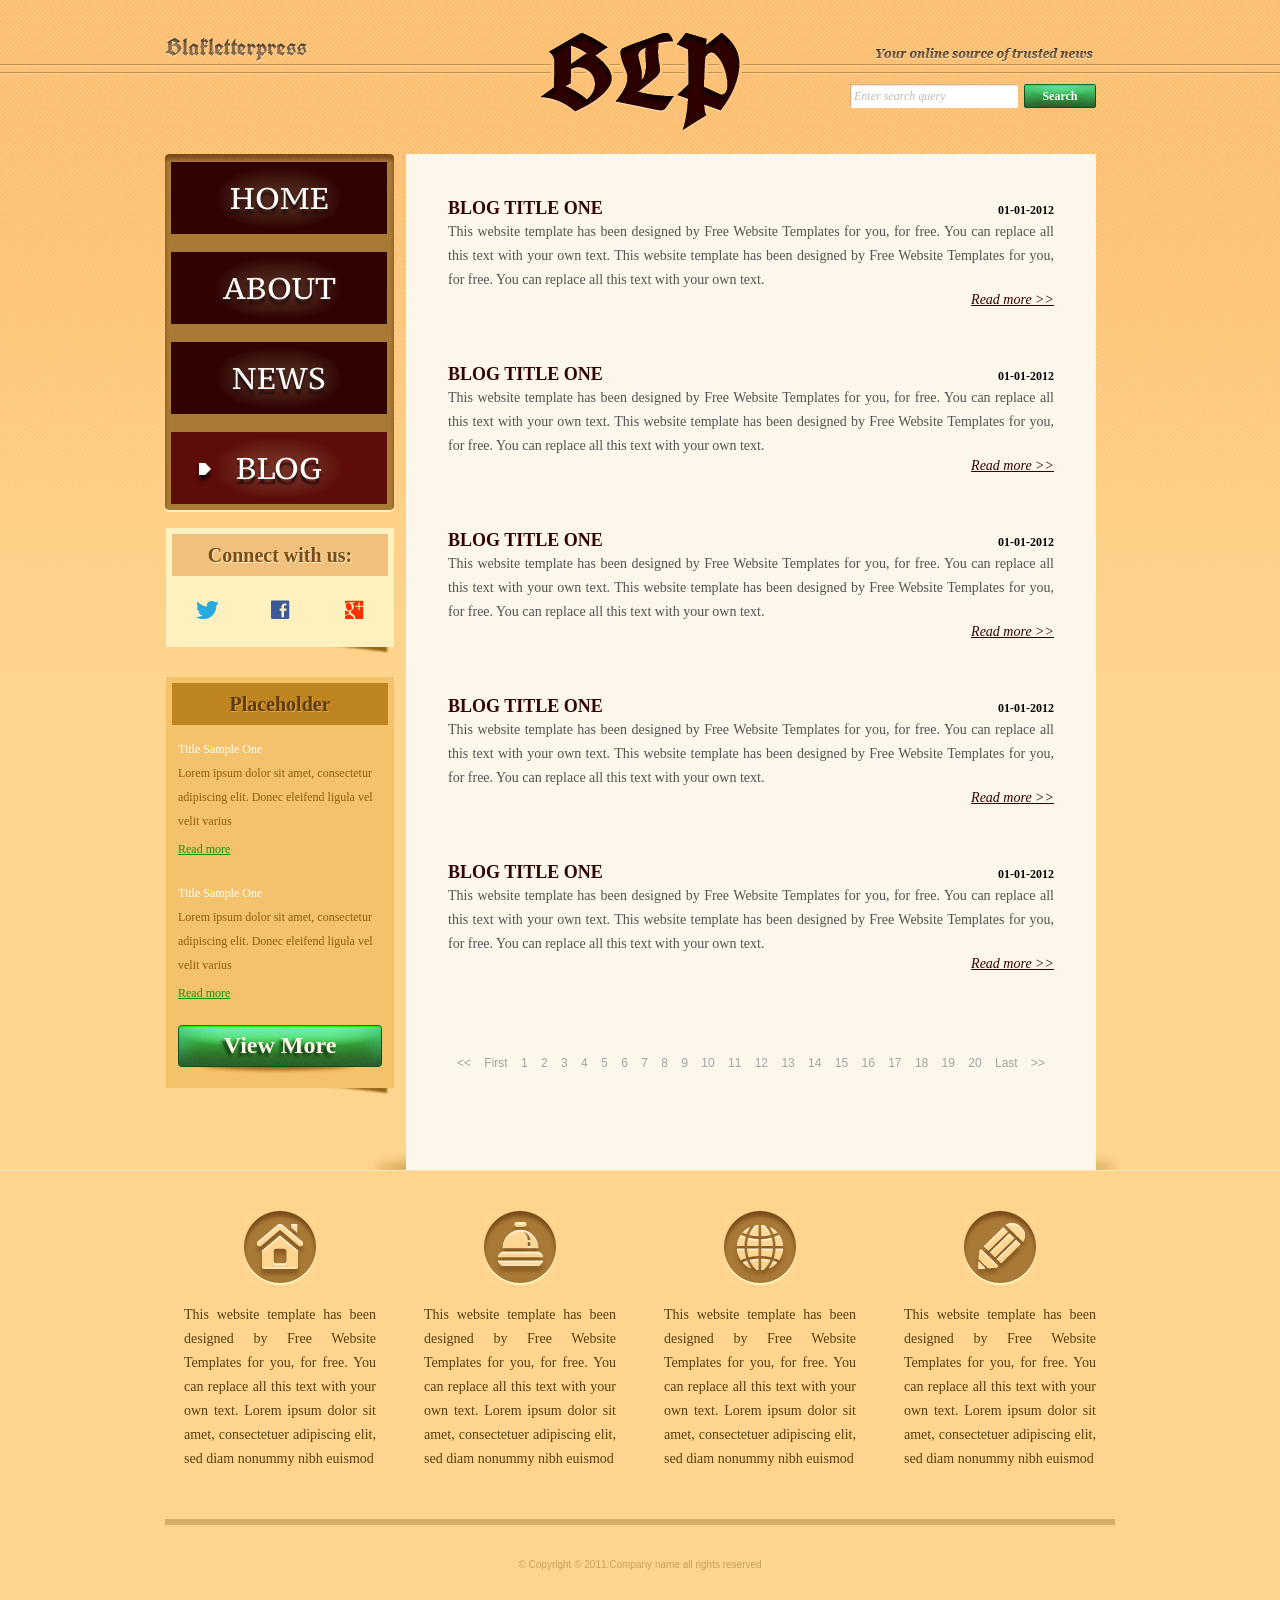
<file: bai1-js/blog.html>
<!DOCTYPE html>
<!-- Website template by freewebsitetemplates.com -->
<html>
<head>
	<meta charset="UTF-8">
	<title>Blog - Blakletterpress Website Template</title>
	<link rel="stylesheet" href="css/style.css" type="text/css">
</head>
<body>
	<div id="page">
		<div id="header">
			<div id="motto">
				<a href="index.html" class="sitename"><img src="images/blakletterpress.png" height="24" width="142" alt="SiteName"></a>
				<p>
					<img src="images/header-text.png" height="14" width="218" alt="Text">
				</p>
			</div>
			<div id="logo">
				<a href="index.html"><img src="images/logo.png" alt="LOGO"></a>
			</div>
			<div id="searchbar">
				<form action="#" method="post">
					<input type="text" value="Enter search query" class="txtfield" onBlur="javascript:if(this.value==''){this.value=this.defaultValue;}" onFocus="javascript:if(this.value==this.defaultValue){this.value='';}">
					<input type="submit" value="Search" class="btn">
				</form>
			</div>
		</div>
		<div id="contents">
			<div id="main">
				<div class="body">
					<ul id="list">
						<li>
							<span class="time">01-01-2012</span>
							<h3>BLOG TITLE ONE</h3>
							<p>
								This website template has been designed by Free Website Templates for you, for free. You can replace all this text with your own text. This website template has been designed by Free Website Templates for you, for free. You can replace all this text with your own text.
							</p>
							<a href="blog.html" class="more">Read more >></a>
						</li>
						<li>
							<span class="time">01-01-2012</span>
							<h3>BLOG TITLE ONE</h3>
							<p>
								This website template has been designed by Free Website Templates for you, for free. You can replace all this text with your own text. This website template has been designed by Free Website Templates for you, for free. You can replace all this text with your own text.
							</p>
							<a href="blog.html" class="more">Read more >></a>
						</li>
						<li>
							<span class="time">01-01-2012</span>
							<h3>BLOG TITLE ONE</h3>
							<p>
								This website template has been designed by Free Website Templates for you, for free. You can replace all this text with your own text. This website template has been designed by Free Website Templates for you, for free. You can replace all this text with your own text.
							</p>
							<a href="blog.html" class="more">Read more >></a>
						</li>
						<li>
							<span class="time">01-01-2012</span>
							<h3>BLOG TITLE ONE</h3>
							<p>
								This website template has been designed by Free Website Templates for you, for free. You can replace all this text with your own text. This website template has been designed by Free Website Templates for you, for free. You can replace all this text with your own text.
							</p>
							<a href="blog.html" class="more">Read more >></a>
						</li>
						<li>
							<span class="time">01-01-2012</span>
							<h3>BLOG TITLE ONE</h3>
							<p>
								This website template has been designed by Free Website Templates for you, for free. You can replace all this text with your own text. This website template has been designed by Free Website Templates for you, for free. You can replace all this text with your own text.
							</p>
							<a href="blog.html" class="more">Read more >></a>
						</li>
					</ul>
					<div id="pagination">
						<a href="blog.html">&lt;&lt;</a> <a href="blog.html">First</a> <a href="blog.html">1</a> <a href="blog.html">2</a> <a href="blog.html">3</a> <a href="blog.html">4</a> <a href="blog.html">5</a> <a href="blog.html">6</a> <a href="blog.html">7</a> <a href="blog.html">8</a> <a href="blog.html">9</a> <a href="blog.html">10</a> <a href="blog.html">11</a> <a href="blog.html">12</a> <a href="blog.html">13</a> <a href="blog.html">14</a> <a href="blog.html">15</a> <a href="blog.html">16</a> <a href="blog.html">17</a> <a href="blog.html">18</a> <a href="blog.html">19</a> <a href="blog.html">20</a> <a href="blog.html">Last</a> <a href="blog.html">&gt;&gt;</a>
					</div>
				</div>
			</div>
			<div id="sidebar">
				<div id="navigation">
					<div>
						<ul>
							<li>
								<a href="index.html">Home</a>
							</li>
							<li>
								<a href="about.html">About</a>
							</li>
							<li>
								<a href="news.html">News</a>
							</li>
							<li class="selected">
								<a href="blog.html">Blog</a>
							</li>
						</ul>
					</div>
				</div>
				<div class="section">
					<div id="connect">
						<h2>Connect with us:</h2>
						<a href="http://freewebsitetemplates.com/go/twitter/" target="_blank" class="twitter"></a> <a href="http://freewebsitetemplates.com/go/facebook/" target="_blank" class="facebook"></a> <a href="http://freewebsitetemplates.com/go/googleplus/" target="_blank" class="googleplus"></a>
					</div>
				</div>
				<div class="section">
					<div id="posts">
						<h2>Placeholder</h2>
						<ul>
							<li>
								<h5>Title Sample One</h5>
								<p>
									Lorem ipsum dolor sit amet, consectetur adipiscing elit. Donec eleifend ligula vel velit varius
								</p>
								<a href="news.html" class="more">Read more</a>
							</li>
							<li>
								<h5>Title Sample One</h5>
								<p>
									Lorem ipsum dolor sit amet, consectetur adipiscing elit. Donec eleifend ligula vel velit varius
								</p>
								<a href="news.html" class="more">Read more</a>
							</li>
						</ul>
						<a href="news.html" class="btn2">View More</a>
					</div>
				</div>
			</div>
		</div>
		<div id="footer">
			<div>
				<ul id="featured">
					<li>
						<a href="index.html" class="home"></a>
						<p>
							This website template has been designed by Free Website Templates for you, for free. You can replace all this text with your own text. Lorem ipsum dolor sit amet, consectetuer adipiscing elit, sed diam nonummy nibh euismod
						</p>
					</li>
					<li>
						<a href="index.html" class="bell"></a>
						<p>
							This website template has been designed by Free Website Templates for you, for free. You can replace all this text with your own text. Lorem ipsum dolor sit amet, consectetuer adipiscing elit, sed diam nonummy nibh euismod
						</p>
					</li>
					<li>
						<a href="index.html" class="globe"></a>
						<p>
							This website template has been designed by Free Website Templates for you, for free. You can replace all this text with your own text. Lorem ipsum dolor sit amet, consectetuer adipiscing elit, sed diam nonummy nibh euismod
						</p>
					</li>
					<li>
						<a href="index.html" class="pencil"></a>
						<p>
							This website template has been designed by Free Website Templates for you, for free. You can replace all this text with your own text. Lorem ipsum dolor sit amet, consectetuer adipiscing elit, sed diam nonummy nibh euismod
						</p>
					</li>
				</ul>
				<p id="footnote">
					© Copyright © 2011.Company name all rights reserved
				</p>
			</div>
		</div>
	</div>
</body>
</html>
</file>
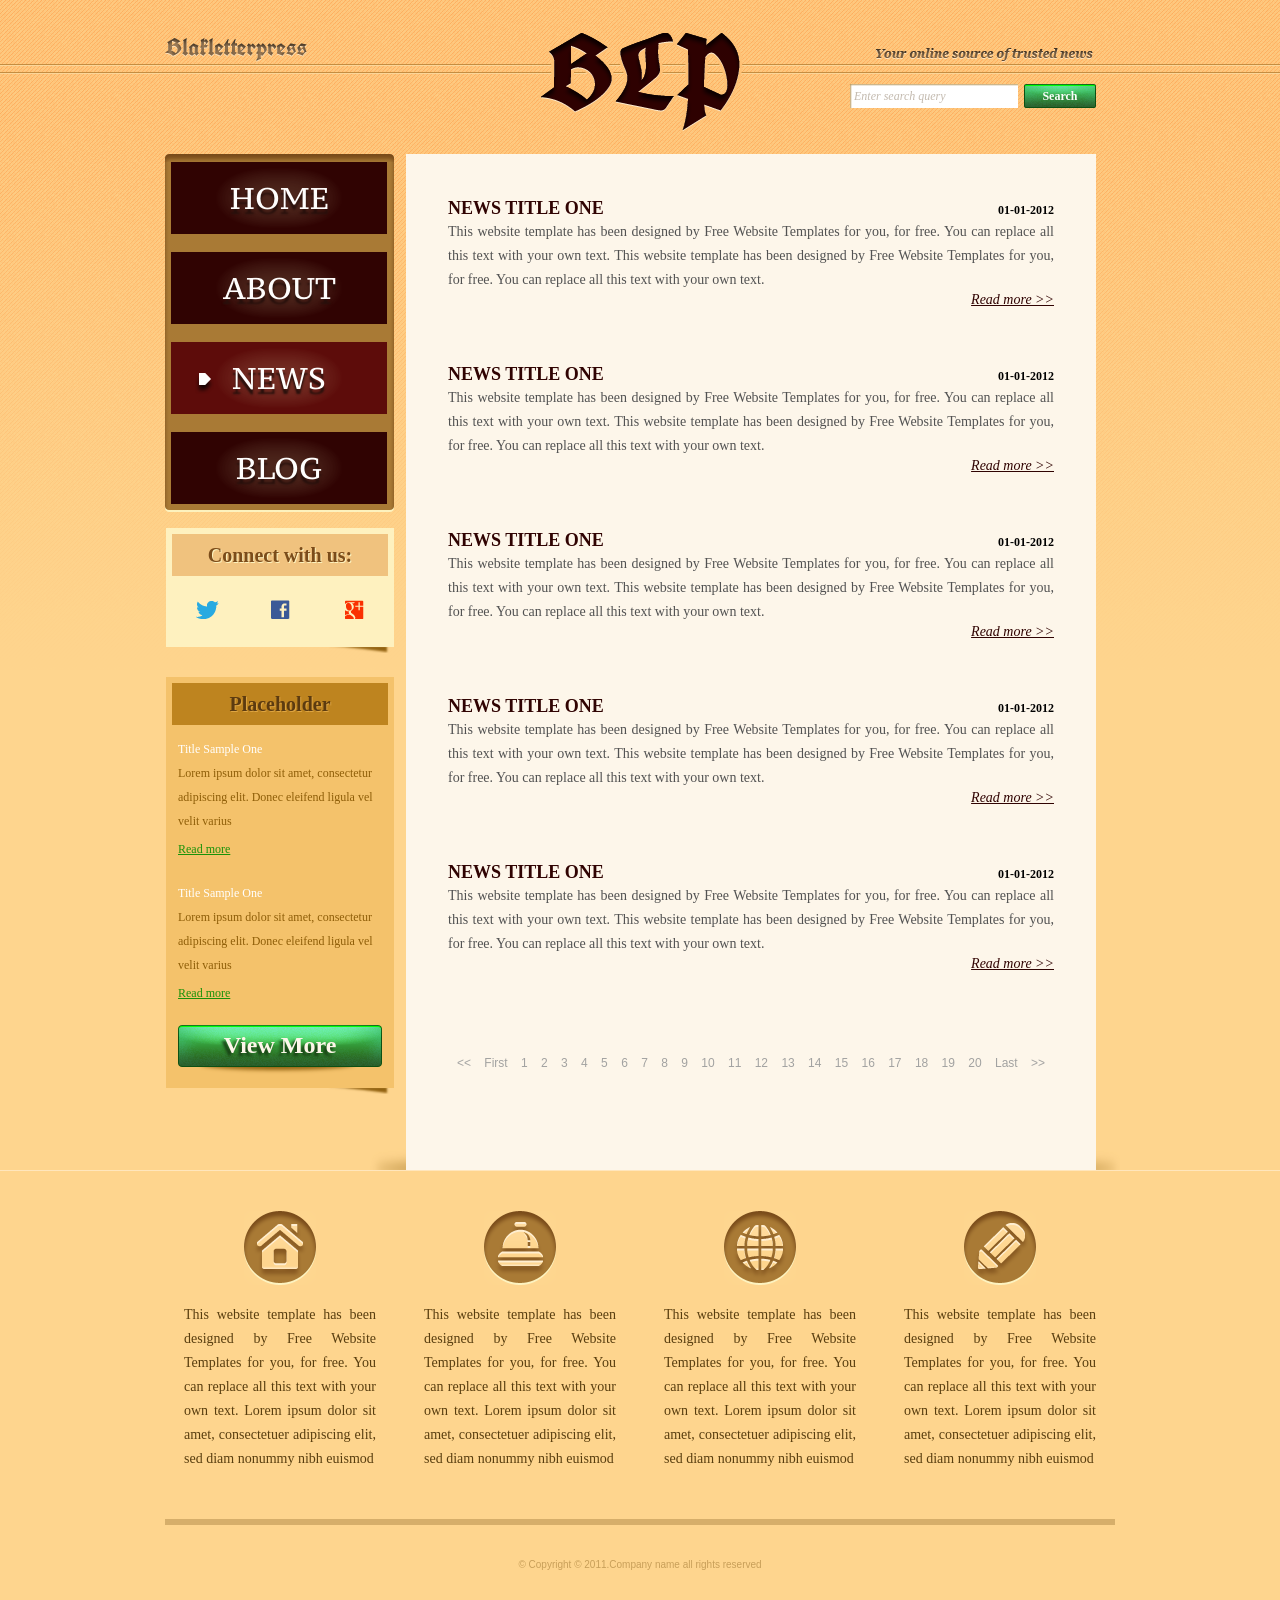
<file: bai1-js/news.html>
<!DOCTYPE html>
<!-- Website template by freewebsitetemplates.com -->
<html>
<head>
	<meta charset="UTF-8">
	<title>News - Blakletterpress Website Template</title>
	<link rel="stylesheet" href="css/style.css" type="text/css">
</head>
<body>
	<div id="page">
		<div id="header">
			<div id="motto">
				<a href="index.html" class="sitename"><img src="images/blakletterpress.png" height="24" width="142" alt="SiteName"></a>
				<p>
					<img src="images/header-text.png" height="14" width="218" alt="Text">
				</p>
			</div>
			<div id="logo">
				<a href="index.html"><img src="images/logo.png" alt="LOGO"></a>
			</div>
			<div id="searchbar">
				<form action="#" method="post">
					<input type="text" value="Enter search query" class="txtfield" onBlur="javascript:if(this.value==''){this.value=this.defaultValue;}" onFocus="javascript:if(this.value==this.defaultValue){this.value='';}">
					<input type="submit" value="Search" class="btn">
				</form>
			</div>
		</div>
		<div id="contents">
			<div id="main">
				<div class="body">
					<ul id="list">
						<li>
							<span class="time">01-01-2012</span>
							<h3>NEWS TITLE ONE</h3>
							<p>
								This website template has been designed by Free Website Templates for you, for free. You can replace all this text with your own text. This website template has been designed by Free Website Templates for you, for free. You can replace all this text with your own text.
							</p>
							<a href="news.html" class="more">Read more >></a>
						</li>
						<li>
							<span class="time">01-01-2012</span>
							<h3>NEWS TITLE ONE</h3>
							<p>
								This website template has been designed by Free Website Templates for you, for free. You can replace all this text with your own text. This website template has been designed by Free Website Templates for you, for free. You can replace all this text with your own text.
							</p>
							<a href="news.html" class="more">Read more >></a>
						</li>
						<li>
							<span class="time">01-01-2012</span>
							<h3>NEWS TITLE ONE</h3>
							<p>
								This website template has been designed by Free Website Templates for you, for free. You can replace all this text with your own text. This website template has been designed by Free Website Templates for you, for free. You can replace all this text with your own text.
							</p>
							<a href="news.html" class="more">Read more >></a>
						</li>
						<li>
							<span class="time">01-01-2012</span>
							<h3>NEWS TITLE ONE</h3>
							<p>
								This website template has been designed by Free Website Templates for you, for free. You can replace all this text with your own text. This website template has been designed by Free Website Templates for you, for free. You can replace all this text with your own text.
							</p>
							<a href="news.html" class="more">Read more >></a>
						</li>
						<li>
							<span class="time">01-01-2012</span>
							<h3>NEWS TITLE ONE</h3>
							<p>
								This website template has been designed by Free Website Templates for you, for free. You can replace all this text with your own text. This website template has been designed by Free Website Templates for you, for free. You can replace all this text with your own text.
							</p>
							<a href="news.html" class="more">Read more >></a>
						</li>
					</ul>
					<div id="pagination">
						<a href="news.html">&lt;&lt;</a> <a href="news.html">First</a> <a href="news.html">1</a> <a href="news.html">2</a> <a href="news.html">3</a> <a href="news.html">4</a> <a href="news.html">5</a> <a href="news.html">6</a> <a href="news.html">7</a> <a href="news.html">8</a> <a href="news.html">9</a> <a href="news.html">10</a> <a href="news.html">11</a> <a href="news.html">12</a> <a href="news.html">13</a> <a href="news.html">14</a> <a href="news.html">15</a> <a href="news.html">16</a> <a href="news.html">17</a> <a href="news.html">18</a> <a href="news.html">19</a> <a href="news.html">20</a> <a href="news.html">Last</a> <a href="news.html">&gt;&gt;</a>
					</div>
				</div>
			</div>
			<div id="sidebar">
				<div id="navigation">
					<div>
						<ul>
							<li>
								<a href="index.html">Home</a>
							</li>
							<li>
								<a href="about.html">About</a>
							</li>
							<li class="selected">
								<a href="news.html">News</a>
							</li>
							<li>
								<a href="blog.html">Blog</a>
							</li>
						</ul>
					</div>
				</div>
				<div class="section">
					<div id="connect">
						<h2>Connect with us:</h2>
						<a href="http://freewebsitetemplates.com/go/twitter/" target="_blank" class="twitter"></a> <a href="http://freewebsitetemplates.com/go/facebook/" target="_blank" class="facebook"></a> <a href="http://freewebsitetemplates.com/go/googleplus/" target="_blank" class="googleplus"></a>
					</div>
				</div>
				<div class="section">
					<div id="posts">
						<h2>Placeholder</h2>
						<ul>
							<li>
								<h5>Title Sample One</h5>
								<p>
									Lorem ipsum dolor sit amet, consectetur adipiscing elit. Donec eleifend ligula vel velit varius
								</p>
								<a href="news.html" class="more">Read more</a>
							</li>
							<li>
								<h5>Title Sample One</h5>
								<p>
									Lorem ipsum dolor sit amet, consectetur adipiscing elit. Donec eleifend ligula vel velit varius
								</p>
								<a href="news.html" class="more">Read more</a>
							</li>
						</ul>
						<a href="news.html" class="btn2">View More</a>
					</div>
				</div>
			</div>
		</div>
		<div id="footer">
			<div>
				<ul id="featured">
					<li>
						<a href="index.html" class="home"></a>
						<p>
							This website template has been designed by Free Website Templates for you, for free. You can replace all this text with your own text. Lorem ipsum dolor sit amet, consectetuer adipiscing elit, sed diam nonummy nibh euismod
						</p>
					</li>
					<li>
						<a href="index.html" class="bell"></a>
						<p>
							This website template has been designed by Free Website Templates for you, for free. You can replace all this text with your own text. Lorem ipsum dolor sit amet, consectetuer adipiscing elit, sed diam nonummy nibh euismod
						</p>
					</li>
					<li>
						<a href="index.html" class="globe"></a>
						<p>
							This website template has been designed by Free Website Templates for you, for free. You can replace all this text with your own text. Lorem ipsum dolor sit amet, consectetuer adipiscing elit, sed diam nonummy nibh euismod
						</p>
					</li>
					<li>
						<a href="index.html" class="pencil"></a>
						<p>
							This website template has been designed by Free Website Templates for you, for free. You can replace all this text with your own text. Lorem ipsum dolor sit amet, consectetuer adipiscing elit, sed diam nonummy nibh euismod
						</p>
					</li>
				</ul>
				<p id="footnote">
					© Copyright © 2011.Company name all rights reserved
				</p>
			</div>
		</div>
	</div>
</body>
</html>
</file>
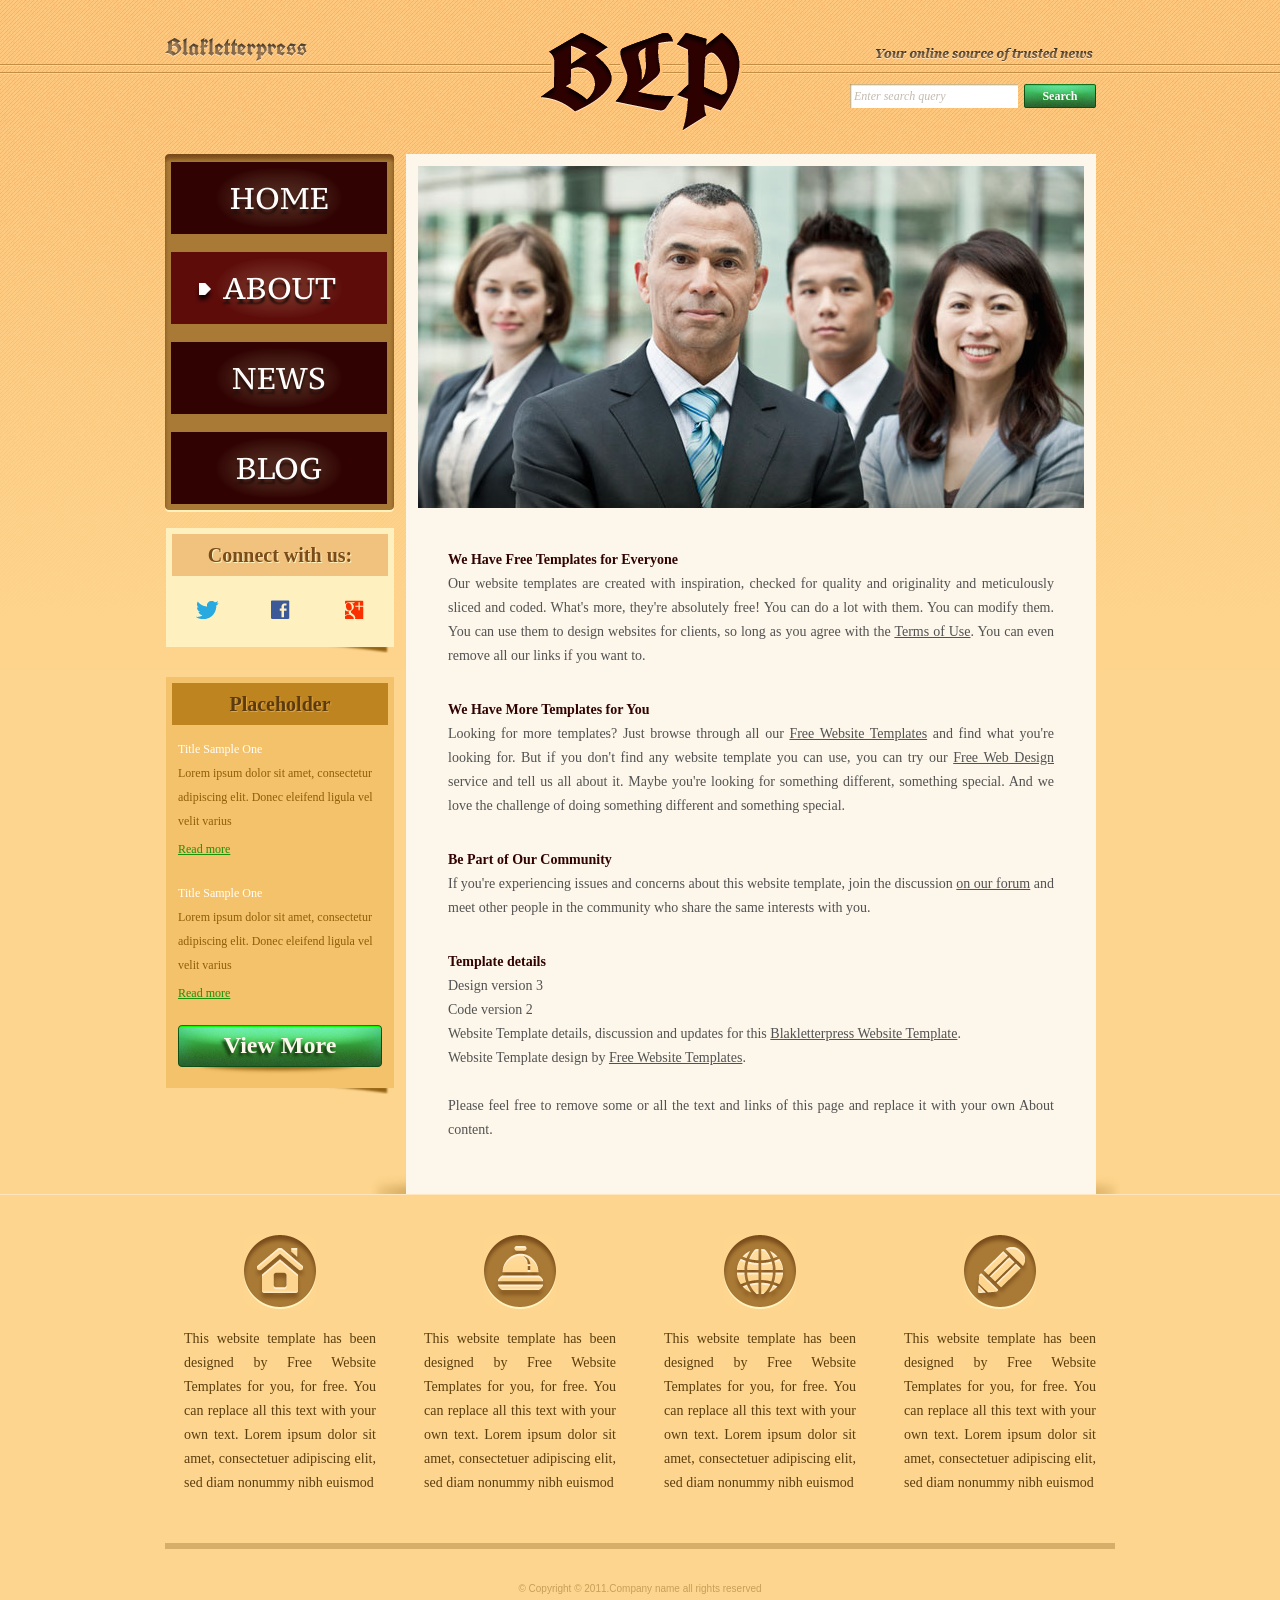
<file: bai2-js/about.html>
<!DOCTYPE html>
<!-- Website template by freewebsitetemplates.com -->
<html>
<head>
	<meta charset="UTF-8">
	<title>About - Blakletterpress Website Template</title>
	<link rel="stylesheet" href="css/style.css" type="text/css">
</head>
<body>
	<div id="page">
		<div id="header">
			<div id="motto">
				<a href="index.html" class="sitename"><img src="images/blakletterpress.png" height="24" width="142" alt="SiteName"></a>
				<p>
					<img src="images/header-text.png" height="14" width="218" alt="Text">
				</p>
			</div>
			<div id="logo">
				<a href="index.html"><img src="images/logo.png" alt="LOGO"></a>
			</div>
			<div id="searchbar">
				<form action="#" method="post">
					<input type="text" value="Enter search query" class="txtfield" onBlur="javascript:if(this.value==''){this.value=this.defaultValue;}" onFocus="javascript:if(this.value==this.defaultValue){this.value='';}">
					<input type="submit" value="Search" class="btn">
				</form>
			</div>
		</div>
		<div id="contents">
			<div id="main">
				<div id="gallery">
					<div>
						<img src="images/team-large.jpg" alt="Img">
					</div>
				</div>
				<div id="about" class="body">
					<h4>We Have Free Templates for Everyone</h4>
					<p>
						Our website templates are created with inspiration, checked for quality and originality and meticulously sliced and coded. What's more, they're absolutely free! You can do a lot with them. You can modify them. You can use them to design websites for clients, so long as you agree with the <a href="http://www.freewebsitetemplates.com/about/terms/">Terms of Use</a>. You can even remove all our links if you want to.
					</p>
					<h4>We Have More Templates for You</h4>
					<p>
						Looking for more templates? Just browse through all our <a href="http://www.freewebsitetemplates.com/">Free Website Templates</a> and find what you're looking for. But if you don't find any website template you can use, you can try our <a href="http://www.freewebsitetemplates.com/freewebdesign/">Free Web Design</a> service and tell us all about it. Maybe you're looking for something different, something special. And we love the challenge of doing something different and something special.
					</p>
					<h4>Be Part of Our Community</h4>
					<p>
						If you're experiencing issues and concerns about this website template, join the discussion <a href="http://www.freewebsitetemplates.com/forums/">on our forum</a> and meet other people in the community who share the same interests with you.
					</p>
					<h4>Template details</h4>
					<p>
						Design version 3<br> Code version 2<br> Website Template details, discussion and updates for this <a href="http://www.freewebsitetemplates.com/forums/f18/">Blakletterpress Website Template</a>.<br> Website Template design by <a href="http://www.freewebsitetemplates.com/">Free Website Templates</a>.<br><br> Please feel free to remove some or all the text and links of this page and replace it with your own About content.
					</p>
				</div>
			</div>
			<div id="sidebar">
				<div id="navigation">
					<div>
						<ul>
							<li>
								<a href="index.html">Home</a>
							</li>
							<li class="selected">
								<a href="about.html">About</a>
							</li>
							<li>
								<a href="news.html">News</a>
							</li>
							<li>
								<a href="blog.html">Blog</a>
							</li>
						</ul>
					</div>
				</div>
				<div class="section">
					<div id="connect">
						<h2>Connect with us:</h2>
						<a href="http://freewebsitetemplates.com/go/twitter/" target="_blank" class="twitter"></a> <a href="http://freewebsitetemplates.com/go/facebook/" target="_blank" class="facebook"></a> <a href="http://freewebsitetemplates.com/go/googleplus/" target="_blank" class="googleplus"></a>
					</div>
				</div>
				<div class="section">
					<div id="posts">
						<h2>Placeholder</h2>
						<ul>
							<li>
								<h5>Title Sample One</h5>
								<p>
									Lorem ipsum dolor sit amet, consectetur adipiscing elit. Donec eleifend ligula vel velit varius
								</p>
								<a href="news.html" class="more">Read more</a>
							</li>
							<li>
								<h5>Title Sample One</h5>
								<p>
									Lorem ipsum dolor sit amet, consectetur adipiscing elit. Donec eleifend ligula vel velit varius
								</p>
								<a href="news.html" class="more">Read more</a>
							</li>
						</ul>
						<a href="news.html" class="btn2">View More</a>
					</div>
				</div>
			</div>
		</div>
		<div id="footer">
			<div>
				<ul id="featured">
					<li>
						<a href="index.html" class="home"></a>
						<p>
							This website template has been designed by Free Website Templates for you, for free. You can replace all this text with your own text. Lorem ipsum dolor sit amet, consectetuer adipiscing elit, sed diam nonummy nibh euismod
						</p>
					</li>
					<li>
						<a href="index.html" class="bell"></a>
						<p>
							This website template has been designed by Free Website Templates for you, for free. You can replace all this text with your own text. Lorem ipsum dolor sit amet, consectetuer adipiscing elit, sed diam nonummy nibh euismod
						</p>
					</li>
					<li>
						<a href="index.html" class="globe"></a>
						<p>
							This website template has been designed by Free Website Templates for you, for free. You can replace all this text with your own text. Lorem ipsum dolor sit amet, consectetuer adipiscing elit, sed diam nonummy nibh euismod
						</p>
					</li>
					<li>
						<a href="index.html" class="pencil"></a>
						<p>
							This website template has been designed by Free Website Templates for you, for free. You can replace all this text with your own text. Lorem ipsum dolor sit amet, consectetuer adipiscing elit, sed diam nonummy nibh euismod
						</p>
					</li>
					</li>
				</ul>
				<p id="footnote">
					© Copyright © 2011.Company name all rights reserved
				</p>
			</div>
		</div>
	</div>
</body>
</html>
</file>
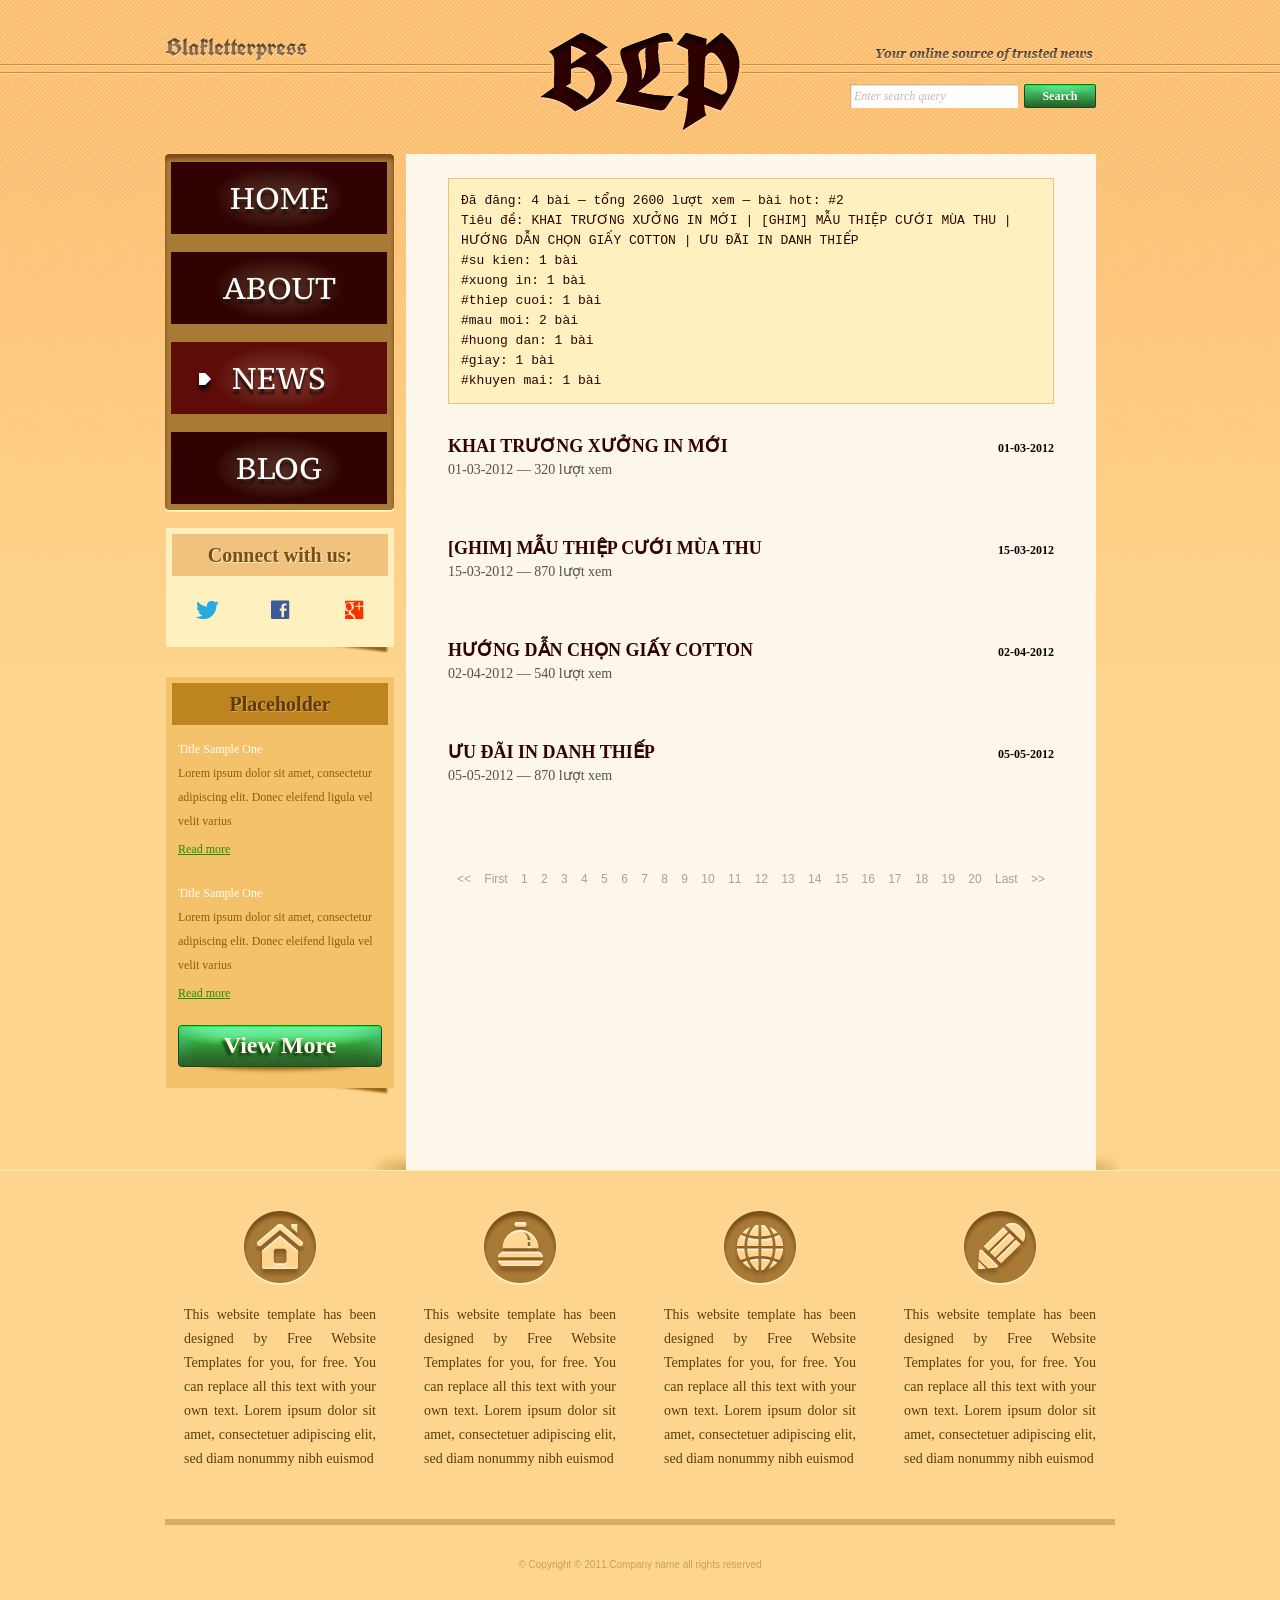
<file: bai2-js/news.html>
<!DOCTYPE html>
<!-- Website template by freewebsitetemplates.com -->
<html>
<head>
	<meta charset="UTF-8">
	<title>Bài A – Tin tức từ JSON | Blakletterpress</title>
	<link rel="stylesheet" href="css/style.css" type="text/css">
	<link rel="stylesheet" href="css/bai-js.css" type="text/css">
</head>
<body>
	<div id="page">
		<div id="header">
			<div id="motto">
				<a href="index.html" class="sitename"><img src="images/blakletterpress.png" height="24" width="142" alt="SiteName"></a>
				<p>
					<img src="images/header-text.png" height="14" width="218" alt="Text">
				</p>
			</div>
			<div id="logo">
				<a href="index.html"><img src="images/logo.png" alt="LOGO"></a>
			</div>
			<div id="searchbar">
				<form action="#" method="post">
					<input type="text" value="Enter search query" class="txtfield" onBlur="javascript:if(this.value==''){this.value=this.defaultValue;}" onFocus="javascript:if(this.value==this.defaultValue){this.value='';}">
					<input type="submit" value="Search" class="btn">
				</form>
			</div>
		</div>
		<div id="contents">
			<div id="main">
				<div class="body">
					<pre id="ket-qua"></pre>
					<ul id="list">
						<li>
							<span class="time">01-01-2012</span>
							<h3>NEWS TITLE ONE</h3>
							<p>
								This website template has been designed by Free Website Templates for you, for free. You can replace all this text with your own text. This website template has been designed by Free Website Templates for you, for free. You can replace all this text with your own text.
							</p>
							<a href="news.html" class="more">Read more >></a>
						</li>
						<li>
							<span class="time">01-01-2012</span>
							<h3>NEWS TITLE ONE</h3>
							<p>
								This website template has been designed by Free Website Templates for you, for free. You can replace all this text with your own text. This website template has been designed by Free Website Templates for you, for free. You can replace all this text with your own text.
							</p>
							<a href="news.html" class="more">Read more >></a>
						</li>
						<li>
							<span class="time">01-01-2012</span>
							<h3>NEWS TITLE ONE</h3>
							<p>
								This website template has been designed by Free Website Templates for you, for free. You can replace all this text with your own text. This website template has been designed by Free Website Templates for you, for free. You can replace all this text with your own text.
							</p>
							<a href="news.html" class="more">Read more >></a>
						</li>
						<li>
							<span class="time">01-01-2012</span>
							<h3>NEWS TITLE ONE</h3>
							<p>
								This website template has been designed by Free Website Templates for you, for free. You can replace all this text with your own text. This website template has been designed by Free Website Templates for you, for free. You can replace all this text with your own text.
							</p>
							<a href="news.html" class="more">Read more >></a>
						</li>
						<li>
							<span class="time">01-01-2012</span>
							<h3>NEWS TITLE ONE</h3>
							<p>
								This website template has been designed by Free Website Templates for you, for free. You can replace all this text with your own text. This website template has been designed by Free Website Templates for you, for free. You can replace all this text with your own text.
							</p>
							<a href="news.html" class="more">Read more >></a>
						</li>
					</ul>
					<div id="pagination">
						<a href="news.html">&lt;&lt;</a> <a href="news.html">First</a> <a href="news.html">1</a> <a href="news.html">2</a> <a href="news.html">3</a> <a href="news.html">4</a> <a href="news.html">5</a> <a href="news.html">6</a> <a href="news.html">7</a> <a href="news.html">8</a> <a href="news.html">9</a> <a href="news.html">10</a> <a href="news.html">11</a> <a href="news.html">12</a> <a href="news.html">13</a> <a href="news.html">14</a> <a href="news.html">15</a> <a href="news.html">16</a> <a href="news.html">17</a> <a href="news.html">18</a> <a href="news.html">19</a> <a href="news.html">20</a> <a href="news.html">Last</a> <a href="news.html">&gt;&gt;</a>
					</div>
				</div>
			</div>
			<div id="sidebar">
				<div id="navigation">
					<div>
						<ul>
							<li>
								<a href="index.html">Home</a>
							</li>
							<li>
								<a href="about.html">About</a>
							</li>
							<li class="selected">
								<a href="news.html">News</a>
							</li>
							<li>
								<a href="blog.html">Blog</a>
							</li>
						</ul>
					</div>
				</div>
				<div class="section">
					<div id="connect">
						<h2>Connect with us:</h2>
						<a href="http://freewebsitetemplates.com/go/twitter/" target="_blank" class="twitter"></a> <a href="http://freewebsitetemplates.com/go/facebook/" target="_blank" class="facebook"></a> <a href="http://freewebsitetemplates.com/go/googleplus/" target="_blank" class="googleplus"></a>
					</div>
				</div>
				<div class="section">
					<div id="posts">
						<h2>Placeholder</h2>
						<ul>
							<li>
								<h5>Title Sample One</h5>
								<p>
									Lorem ipsum dolor sit amet, consectetur adipiscing elit. Donec eleifend ligula vel velit varius
								</p>
								<a href="news.html" class="more">Read more</a>
							</li>
							<li>
								<h5>Title Sample One</h5>
								<p>
									Lorem ipsum dolor sit amet, consectetur adipiscing elit. Donec eleifend ligula vel velit varius
								</p>
								<a href="news.html" class="more">Read more</a>
							</li>
						</ul>
						<a href="news.html" class="btn2">View More</a>
					</div>
				</div>
			</div>
		</div>
		<div id="footer">
			<div>
				<ul id="featured">
					<li>
						<a href="index.html" class="home"></a>
						<p>
							This website template has been designed by Free Website Templates for you, for free. You can replace all this text with your own text. Lorem ipsum dolor sit amet, consectetuer adipiscing elit, sed diam nonummy nibh euismod
						</p>
					</li>
					<li>
						<a href="index.html" class="bell"></a>
						<p>
							This website template has been designed by Free Website Templates for you, for free. You can replace all this text with your own text. Lorem ipsum dolor sit amet, consectetuer adipiscing elit, sed diam nonummy nibh euismod
						</p>
					</li>
					<li>
						<a href="index.html" class="globe"></a>
						<p>
							This website template has been designed by Free Website Templates for you, for free. You can replace all this text with your own text. Lorem ipsum dolor sit amet, consectetuer adipiscing elit, sed diam nonummy nibh euismod
						</p>
					</li>
					<li>
						<a href="index.html" class="pencil"></a>
						<p>
							This website template has been designed by Free Website Templates for you, for free. You can replace all this text with your own text. Lorem ipsum dolor sit amet, consectetuer adipiscing elit, sed diam nonummy nibh euismod
						</p>
					</li>
				</ul>
				<p id="footnote">
					© Copyright © 2011.Company name all rights reserved
				</p>
			</div>
		</div>
	</div>
	<script src="js/ho-tro.js"></script>
	<script src="js/bai-a-tin-tuc.js"></script>
</body>
</html>
</file>
<file: bai1-js/css/style.css>
/* Website template by freewebsitetemplates.com */
@font-face {
	font-family: 'PTSerif-Caption';
	src: url('../fonts/PT_Serif-Caption-Web-Regular.eot');
	src: local('☺'), url('../fonts/PT_Serif-Caption-Web-Regular.woff') format('woff'), url('../fonts/PT_Serif-Caption-Web-Regular.ttf') format('truetype'), url('../fonts/PT_Serif-Caption-Web-Regular.svg') format('svg');
	font-weight: normal;
	font-style: normal;
}
@font-face {
	font-family: 'UnifrakturCook-Bold';
	src: url('../fonts/UnifrakturCook-Bold.eot');
	src: local('☺'), url('../fonts/UnifrakturCook-Bold.woff') format('woff'), url('../fonts/UnifrakturCook-Bold.ttf') format('truetype'), url('../fonts/UnifrakturCook-Bold.svg') format('svg');
	font-weight: normal;
	font-style: normal;
}
body {
	background: #fed58e url(../images/bg-body.png) repeat-x left top;
	font-family: Georgia, "Times New Roman", Times, serif;
	margin: 0;
}
#background {
}
#page {
	width: 960px;
	margin: 0 auto;
}
img {
	border: 0;
}
/*------------------------------ SPRITES ------------------------------*/
.btn, .btn2, #searchbar form input.txtfield, #navigation li, #navigation li a:hover, #navigation li.selected a {
	background: url(../images/interface.png) no-repeat;
}
#navigation, #navigation > div, #navigation ul {
	background-image: url(../images/bg-navigation.png);
	background-repeat: no-repeat;
}
#connect > a, #featured li > a {
	background: url(../images/icons.png) no-repeat;
}
.btn {
	background-position: -178px 0;
	color: #fcfefc;
	cursor: pointer;
	font-family: Georgia, "Times New Roman", Times, serif;
	font-size: 12px;
	font-weight: bold;
	height: 24px;
	line-height: 24px;
	width: 72px;
	padding: 0 0 4px;
	text-align: center;
}
.btn:hover {
	background-position: -260px 0;
}
.btn2 {
	background-position: 0 -32px;
	display: block;
	color: #fdf6ea;
	font-family: Georgia, "Times New Roman", Times, serif;
	font-size: 24px;
	font-weight: bold;
	height: 51px;
	line-height: 40px;
	width: 204px;
	text-align: center;
	text-decoration: none;
	text-shadow: -3px 3px 3px #173c13;
}
.btn2:hover {
	background-position: -216px -31px;
}
/*------------------------------ HEADER ------------------------------*/
#header {
	height: 106px;
	padding: 24px 0;
	text-align: center;
	position: relative
}
/** motto **/
#motto {
	text-align: right;
	padding: 13px 27px 15px 0;
}
a.sitename {
	float: left;
	display: inline-block;
	font-family: "UnifrakturCook-Bold";
	font-size: 24px;
	height: 24px;
	margin-left: 5px;
}
#motto p {
	display: inline-block;
	height: 24px;
	line-height: 24px;
	margin: 8px 0 0;
}
/** Logo **/
#logo {
	display: inline-block;
	position: absolute;
	left: 360px;
	top: 24px;
}
/** Searchbar **/
#searchbar {
	padding: 0 24px 15px 0;
	text-align: right;
}
#searchbar form {
	display: inline-block;
*float: right; /** Needed for IE7 **/
}
#searchbar form input {
	float: left;
	border: 0;
	margin: 0;
}
#searchbar input.txtfield {
	background-position: 0 0;
	color: #c3baaf;
	font-family: Georgia, "Times New Roman", Times, serif;
	font-size: 12px;
	font-style: italic;
	height: 24px;
	line-height: 24px;
	width: 160px;
	margin: 0 6px 0 0;
	padding: 0 4px;
}
/*------------------------------ CONTENTS ------------------------------*/
#contents {
	background: url(../images/content-shadow.png) no-repeat right bottom;
*display: inline-block; /** Needed for IE7 **/
}
#contents:after {
	clear:both;
	content:"";
	display:block;
	height:0;
	line-height:0;
	visibility:hidden;
}
#contents h1 {
	color: #7e501c;
	font-size: 31px;
	font-weight: normal;
	margin: 0 0 30px;
	text-align: justify;
	text-shadow: 0 3px #fdf2be;
}
#contents h1 a {
	color: #7e501c;
}
#contents h1 em {
	font-weight: bold;
	text-transform: uppercase;
}
#contents h2 {
	font-size: 20px;
	line-height: 42px;
	margin: 0 0 24px;
	text-align: center;
}
#contents h3 {
	color: #300302;
	font-size: 18px;
	line-height: 24px;
	margin: 0 0 0;
	text-transform: uppercase;
}
#contents h4 {
	color: #300302;
	font-size: 14px;
	line-height: 24px;
	margin: 0;
}
#contents p {
	color: #525252;
	font-size: 14px;
	line-height: 24px;
	margin: 0;
	padding: 0 0 30px;
	text-align: justify;
}
#contents p a {
	color: #525252;
}
#contents p a:hover {
	color: #e19320;
}
/** MAIN **/
#main {
	float: right;
	background-color: #fdf6ea;
	min-height: 982px;
	width: 666px;
	margin: 0 24px 0 12px;
	padding: 12px 12px 22px;
}
#main div.body {
	padding: 0 30px;
}
/** list **/
#list {
	list-style: none;
	margin: 30px 0;
	padding: 0;
}
#list li {
	display: inline-block;
	width: 100%;
	margin: 0 0 54px;
}
#list span.time {
	float: right;
	font-size: 12px;
	font-weight: bold;
	margin: 7px 0 0;
}
#list li p {
	padding-bottom: 0;
}
#list li a.more {
	float: right;
	color: #300302;
	font-size: 14px;
	font-style: italic;
}
#list li a.more:hover {
	color: #097a07;
}
/** pagination **/
#pagination {
	font-family: Arial, Helvetica, sans-serif;
	font-size: 12px;
	text-align: center;
}
#pagination a {
	color: #a2a2a1;
	margin: 0 3px;
	padding: 0 2px;
	text-decoration: none;
}
#pagination a:hover {
	color: #be841f;
}
/** gallery **/
#gallery {
	margin: 0 0 36px;
}
#gallery > div {
	margin: 0 0 14px;
}
#gallery ul {
	background-color: #ebe0ce;
	display: inline-block;
	list-style: none;
	width: 606px;
	margin: 0;
	padding: 6px 30px;
}
#gallery ul li {
	float: left;
	cursor: pointer;
	height: 48px;
	width: 78px;
	margin: 0 11px;
}
#gallery ul li:hover {
	filter:alpha(opacity=80);
	opacity: 0.8;
}
/** SIDEBAR **/
#sidebar {
	float: left;
	height: auto;
	width: 229px;
	margin-left: 5px;
}
#sidebar div.section {
	background: url(../images/box-shadow-bottom.png) no-repeat left bottom;
	margin: 0 0 24px;
	padding: 0 0 6px;
}
/** Navigation **/
#navigation {
	background-position: -468px bottom;
	margin: 0 0 16px;
	padding: 0 0 8px;
}
#navigation > div {
	background-position: 0 top;
	padding: 8px 0 0;
}
#navigation ul {
	background-position: -234px top;
	background-repeat: repeat-y;
	list-style: none;
	margin: 0;
	padding: 0 6px;
}
#navigation li {
	background-position: 0 -90px;
	height: 72px;
	width: 216px;
	margin-top: 18px;
}
#navigation li:hover, #navigation li.selected {
	background-position: -226px -90px;
}
#navigation li:first-child {
	margin-top: 0;
}
#navigation li a {
	color: #fffefd;
	display: block;
	font: 30px/72px "PTSerif-Caption";
	text-align: center;
	text-decoration: none;
	text-transform: uppercase;
	text-shadow: 0 5px 2px #27100c;
}
#navigation li a:hover, #navigation li.selected a {
	background-position: 24px -162px;
}
/** connect **/
#connect {
	background-color: #fef1bf;
	margin-left: 1px;
	padding: 6px;
}
#connect h2 {
	background-color: #f0c27e;
	color: #7b4c1a;
	text-shadow: 1px 1px #fdf2be;
}
#connect > a {
	display: inline-block;
	height: 19px;
	width: 23px;
	margin: 0 24px 18px;
}
#connect a.twitter {
	background-position: 0 0;
}
#connect a.facebook {
	background-position: -72px 0;
	width: 19px;
}
#connect a.googleplus {
	background-position: -141px 0;
	width: 22px;
}
/** Post **/
#posts {
	background-color: #f4c26b;
	margin-left: 1px;
	padding: 6px;
}
#posts h2 {
	background-color: #be841f;
	color: #5c3b10;
	margin-bottom: 12px;
	text-shadow: 1px 1px #dfa643;
}
#posts ul {
	list-style: none;
	margin: 0;
	padding: 0 6px;
	overflow: hidden;
}
#posts li {
	margin: 0 0 24px;
}
#posts h5 {
	color: #fff;
	font-size: 12px;
	font-weight: normal;
	line-height: 24px;
	margin: 0;
}
#posts p {
	color: #8f5e08;
	font-size: 12px;
	padding-bottom: 6px;
	text-align: left;
}
#posts a.more {
	color: #199209;
	font-size: 12px;
}
#posts a.more:hover {
	color: #bb8528;
}
#posts a.btn2 {
	margin: 0 auto 6px;
}
/** hover states **/
#contents h1 a:hover, #posts p a:hover {
	text-decoration: none;
}
/*------------------------------ FOOTER ------------------------------*/
#footer {
	border-top: 1px solid #ffe6bc;
	width: 100%;
	padding: 40px 0;
	position: absolute;
	left: 0;
}
#footer > div {
	width: 960px;
	margin: 0 auto;
}
/** featured **/
#featured {
	display: inline-block;
	list-style: none;
	margin: 0 0 30px;
	padding: 0;
}
#featured li {
	float: left;
	width: 192px;
	margin: 0 24px;
}
#featured li > a {
	display: block;
	height: 74px;
	width: 72px;
	margin: 0 auto 18px;
}
#featured li a.home {
	background-position: -91px -27px;
}
#featured li a.bell {
	background-position: -91px -112px;
}
#featured li a.globe {
	background-position: -91px -196px;
}
#featured li a.pencil {
	background-position: -91px -280px;
}
#featured li a.home:hover {
	background-position: 0 -27px;
}
#featured li a.bell:hover {
	background-position: 0 -112px;
}
#featured li a.globe:hover {
	background-position: 0 -196px;
}
#featured li a.pencil:hover {
	background-position: 0 -280px;
}
#featured li p {
	color: #593e0f;
	font: 14px/24px "Times New Roman", Times, serif;
	text-align: justify;
}
#featured li p a {
	color: #593e0f;
}
#featured li p a:hover {
	color: #bb8528;
}
#footnote {
	color: #c89f59;
	font-family: "Trebuchet MS", Arial, Helvetica, sans-serif;
	font-size: 10px;
	width: 950px;
	border-top: 6px solid #d6ae6a;
	margin: 0 auto;
	padding: 34px 0;
	text-align: center;
}
</file>
<file: bai1-js/css/bai-js.css>
/* Bổ sung cho bài thực hành JavaScript — không sửa css/style.css gốc */
#ket-qua {
	background-color: #fef1bf;
	border: 1px solid #f0c27e;
	color: #300302;
	font: 13px/20px Consolas, "Courier New", monospace;
	min-height: 120px;
	margin: 12px 0 30px;
	padding: 12px;
	white-space: pre-wrap;
}
#contents code {
	background-color: #ebe0ce;
	font-family: Consolas, "Courier New", monospace;
	padding: 0 3px;
}
</file>
<file: bai1-loi-css/style-loi.css>
/* =====================================================================
   Blakletterpress — Trang khuyến mãi thiệp Tết 2026
   HOẠT ĐỘNG 1 — CSS ĐÃ CÀI LỖI (chủ đề: Box model + Position).

   Trang này đáng lẽ hiển thị như sau:
   - Thanh menu trên cùng DÍNH lại khi cuộn (sticky) và luôn nằm trên ảnh.
   - Ảnh hero phủ kín khung, chữ tiêu đề nằm CHÍNH GIỮA ảnh.
   - Ba thẻ sản phẩm xếp thành MỘT HÀNG, mỗi thẻ có nhãn "-20%" ở GÓC TRÊN
     BÊN PHẢI của chính thẻ đó; ảnh và chữ nằm gọn trong thẻ.
   - Nút "↑" nổi cố định ở GÓC DƯỚI BÊN PHẢI màn hình khi cuộn.

   Hiện tại bố cục đang VỠ. Nhiệm vụ của bạn (KHÔNG dùng AI): tìm và sửa
   các lỗi box model / position để trang hiển thị đúng như mô tả trên.
   ===================================================================== */

* {
	margin: 0;
	padding: 0;
}

body {
	font-family: "Segoe UI", Arial, sans-serif;
	color: #222;
	background: #f4f1ea;
	line-height: 1.5;
}

a {
	color: inherit;
}

/* ===== Header / thanh điều hướng ===== */
.site-header {
	background: #2b2b2b;
	position: sticky;
	top: 0;
	z-index: 10;
}

.header-inner {
	max-width: 1000px;
	margin: 0 auto;
	padding: 16px 24px;
	display: flex;
	align-items: center;
	justify-content: space-between;
}

.brand {
	color: #fff;
	font-size: 24px;
	font-weight: bold;
	text-decoration: none;
}

.main-nav ul {
	list-style: none;
	display: flex;
	gap: 24px;
}

.main-nav a {
	color: #ddd;
	text-decoration: none;
}

.main-nav a:hover {
	color: #fff;
}

/* ===== Hero ===== */
.hero {
	position: relative;
	height: 360px;
	overflow: hidden;
}

.hero-bg {
	width: 100%;
	height: 100%;
	object-fit: cover;
}

.hero-overlay {
	position: absolute;
	top: 50%;
	left: 50%;
	transform: translate(-50%, -50%);
	width: 80%;
	max-width: 560px;
	text-align: center;
	color: #fff;
	text-shadow: 0 2px 6px rgba(0, 0, 0, 0.6);
	z-index: 5;
}

.hero-overlay h1 {
	font-size: 34px;
	margin-bottom: 12px;
}

.hero-overlay p {
	font-size: 18px;
	margin-bottom: 20px;
}

.hero-btn {
	display: inline-block;
	padding: 12px 28px;
	background: #c0392b;
	color: #fff;
	text-decoration: none;
	border-radius: 4px;
}

/* ===== Khu sản phẩm ===== */
.products {
	max-width: 1000px;
	margin: 48px auto;
	padding: 0 24px;
}

.products h2 {
	margin-bottom: 24px;
	font-size: 28px;
}

.card-list {
	display: flex;
	flex-wrap: wrap;
	gap: 24px;
}

.card {
	position: relative;
	box-sizing: border-box;
	flex: 0 0 calc((100% - 48px) / 3);
	min-width: 0;
	background: #fff;
	border: 1px solid #e0d8c8;
	border-radius: 8px;
	padding: 16px;
	box-shadow: 0 4px 12px rgba(0, 0, 0, 0.06);
}

.badge {
	position: absolute;
	top: 12px;
	right: 12px;
	background: #c0392b;
	color: #fff;
	font-size: 14px;
	font-weight: bold;
	padding: 4px 10px;
	border-radius: 20px;
}

.card img {
	display: block;
	width: 100%;
	height: 180px;
	object-fit: cover;
}

.card-body h3 {
	margin: 12px 0 8px;
	font-size: 20px;
}

.card-body p {
	margin-bottom: 8px;
	font-size: 15px;
	color: #555;
}

.card-body .price {
	color: #c0392b;
	font-weight: bold;
	font-size: 18px;
}

/* ===== Nút lên đầu trang ===== */
.back-to-top {
	position: fixed;
	bottom: 24px;
	right: 24px;
	z-index: 20;
	width: 48px;
	height: 48px;
	background: #2b2b2b;
	color: #fff;
	text-align: center;
	line-height: 48px;
	font-size: 22px;
	text-decoration: none;
	border-radius: 50%;
}

/* ===== Footer ===== */
.site-footer {
	margin-top: 48px;
	padding: 32px 24px;
	background: #2b2b2b;
	color: #cfcfcf;
	text-align: center;
	font-size: 14px;
}
</file>
<file: bai2-js/css/style.css>
/* Website template by freewebsitetemplates.com */
@font-face {
	font-family: 'PTSerif-Caption';
	src: url('../fonts/PT_Serif-Caption-Web-Regular.eot');
	src: local('☺'), url('../fonts/PT_Serif-Caption-Web-Regular.woff') format('woff'), url('../fonts/PT_Serif-Caption-Web-Regular.ttf') format('truetype'), url('../fonts/PT_Serif-Caption-Web-Regular.svg') format('svg');
	font-weight: normal;
	font-style: normal;
}
@font-face {
	font-family: 'UnifrakturCook-Bold';
	src: url('../fonts/UnifrakturCook-Bold.eot');
	src: local('☺'), url('../fonts/UnifrakturCook-Bold.woff') format('woff'), url('../fonts/UnifrakturCook-Bold.ttf') format('truetype'), url('../fonts/UnifrakturCook-Bold.svg') format('svg');
	font-weight: normal;
	font-style: normal;
}
body {
	background: #fed58e url(../images/bg-body.png) repeat-x left top;
	font-family: Georgia, "Times New Roman", Times, serif;
	margin: 0;
}
#background {
}
#page {
	width: 960px;
	margin: 0 auto;
}
img {
	border: 0;
}
/*------------------------------ SPRITES ------------------------------*/
.btn, .btn2, #searchbar form input.txtfield, #navigation li, #navigation li a:hover, #navigation li.selected a {
	background: url(../images/interface.png) no-repeat;
}
#navigation, #navigation > div, #navigation ul {
	background-image: url(../images/bg-navigation.png);
	background-repeat: no-repeat;
}
#connect > a, #featured li > a {
	background: url(../images/icons.png) no-repeat;
}
.btn {
	background-position: -178px 0;
	color: #fcfefc;
	cursor: pointer;
	font-family: Georgia, "Times New Roman", Times, serif;
	font-size: 12px;
	font-weight: bold;
	height: 24px;
	line-height: 24px;
	width: 72px;
	padding: 0 0 4px;
	text-align: center;
}
.btn:hover {
	background-position: -260px 0;
}
.btn2 {
	background-position: 0 -32px;
	display: block;
	color: #fdf6ea;
	font-family: Georgia, "Times New Roman", Times, serif;
	font-size: 24px;
	font-weight: bold;
	height: 51px;
	line-height: 40px;
	width: 204px;
	text-align: center;
	text-decoration: none;
	text-shadow: -3px 3px 3px #173c13;
}
.btn2:hover {
	background-position: -216px -31px;
}
/*------------------------------ HEADER ------------------------------*/
#header {
	height: 106px;
	padding: 24px 0;
	text-align: center;
	position: relative
}
/** motto **/
#motto {
	text-align: right;
	padding: 13px 27px 15px 0;
}
a.sitename {
	float: left;
	display: inline-block;
	font-family: "UnifrakturCook-Bold";
	font-size: 24px;
	height: 24px;
	margin-left: 5px;
}
#motto p {
	display: inline-block;
	height: 24px;
	line-height: 24px;
	margin: 8px 0 0;
}
/** Logo **/
#logo {
	display: inline-block;
	position: absolute;
	left: 360px;
	top: 24px;
}
/** Searchbar **/
#searchbar {
	padding: 0 24px 15px 0;
	text-align: right;
}
#searchbar form {
	display: inline-block;
*float: right; /** Needed for IE7 **/
}
#searchbar form input {
	float: left;
	border: 0;
	margin: 0;
}
#searchbar input.txtfield {
	background-position: 0 0;
	color: #c3baaf;
	font-family: Georgia, "Times New Roman", Times, serif;
	font-size: 12px;
	font-style: italic;
	height: 24px;
	line-height: 24px;
	width: 160px;
	margin: 0 6px 0 0;
	padding: 0 4px;
}
/*------------------------------ CONTENTS ------------------------------*/
#contents {
	background: url(../images/content-shadow.png) no-repeat right bottom;
*display: inline-block; /** Needed for IE7 **/
}
#contents:after {
	clear:both;
	content:"";
	display:block;
	height:0;
	line-height:0;
	visibility:hidden;
}
#contents h1 {
	color: #7e501c;
	font-size: 31px;
	font-weight: normal;
	margin: 0 0 30px;
	text-align: justify;
	text-shadow: 0 3px #fdf2be;
}
#contents h1 a {
	color: #7e501c;
}
#contents h1 em {
	font-weight: bold;
	text-transform: uppercase;
}
#contents h2 {
	font-size: 20px;
	line-height: 42px;
	margin: 0 0 24px;
	text-align: center;
}
#contents h3 {
	color: #300302;
	font-size: 18px;
	line-height: 24px;
	margin: 0 0 0;
	text-transform: uppercase;
}
#contents h4 {
	color: #300302;
	font-size: 14px;
	line-height: 24px;
	margin: 0;
}
#contents p {
	color: #525252;
	font-size: 14px;
	line-height: 24px;
	margin: 0;
	padding: 0 0 30px;
	text-align: justify;
}
#contents p a {
	color: #525252;
}
#contents p a:hover {
	color: #e19320;
}
/** MAIN **/
#main {
	float: right;
	background-color: #fdf6ea;
	min-height: 982px;
	width: 666px;
	margin: 0 24px 0 12px;
	padding: 12px 12px 22px;
}
#main div.body {
	padding: 0 30px;
}
/** list **/
#list {
	list-style: none;
	margin: 30px 0;
	padding: 0;
}
#list li {
	display: inline-block;
	width: 100%;
	margin: 0 0 54px;
}
#list span.time {
	float: right;
	font-size: 12px;
	font-weight: bold;
	margin: 7px 0 0;
}
#list li p {
	padding-bottom: 0;
}
#list li a.more {
	float: right;
	color: #300302;
	font-size: 14px;
	font-style: italic;
}
#list li a.more:hover {
	color: #097a07;
}
/** pagination **/
#pagination {
	font-family: Arial, Helvetica, sans-serif;
	font-size: 12px;
	text-align: center;
}
#pagination a {
	color: #a2a2a1;
	margin: 0 3px;
	padding: 0 2px;
	text-decoration: none;
}
#pagination a:hover {
	color: #be841f;
}
/** gallery **/
#gallery {
	margin: 0 0 36px;
}
#gallery > div {
	margin: 0 0 14px;
}
#gallery ul {
	background-color: #ebe0ce;
	display: inline-block;
	list-style: none;
	width: 606px;
	margin: 0;
	padding: 6px 30px;
}
#gallery ul li {
	float: left;
	cursor: pointer;
	height: 48px;
	width: 78px;
	margin: 0 11px;
}
#gallery ul li:hover {
	filter:alpha(opacity=80);
	opacity: 0.8;
}
/** SIDEBAR **/
#sidebar {
	float: left;
	height: auto;
	width: 229px;
	margin-left: 5px;
}
#sidebar div.section {
	background: url(../images/box-shadow-bottom.png) no-repeat left bottom;
	margin: 0 0 24px;
	padding: 0 0 6px;
}
/** Navigation **/
#navigation {
	background-position: -468px bottom;
	margin: 0 0 16px;
	padding: 0 0 8px;
}
#navigation > div {
	background-position: 0 top;
	padding: 8px 0 0;
}
#navigation ul {
	background-position: -234px top;
	background-repeat: repeat-y;
	list-style: none;
	margin: 0;
	padding: 0 6px;
}
#navigation li {
	background-position: 0 -90px;
	height: 72px;
	width: 216px;
	margin-top: 18px;
}
#navigation li:hover, #navigation li.selected {
	background-position: -226px -90px;
}
#navigation li:first-child {
	margin-top: 0;
}
#navigation li a {
	color: #fffefd;
	display: block;
	font: 30px/72px "PTSerif-Caption";
	text-align: center;
	text-decoration: none;
	text-transform: uppercase;
	text-shadow: 0 5px 2px #27100c;
}
#navigation li a:hover, #navigation li.selected a {
	background-position: 24px -162px;
}
/** connect **/
#connect {
	background-color: #fef1bf;
	margin-left: 1px;
	padding: 6px;
}
#connect h2 {
	background-color: #f0c27e;
	color: #7b4c1a;
	text-shadow: 1px 1px #fdf2be;
}
#connect > a {
	display: inline-block;
	height: 19px;
	width: 23px;
	margin: 0 24px 18px;
}
#connect a.twitter {
	background-position: 0 0;
}
#connect a.facebook {
	background-position: -72px 0;
	width: 19px;
}
#connect a.googleplus {
	background-position: -141px 0;
	width: 22px;
}
/** Post **/
#posts {
	background-color: #f4c26b;
	margin-left: 1px;
	padding: 6px;
}
#posts h2 {
	background-color: #be841f;
	color: #5c3b10;
	margin-bottom: 12px;
	text-shadow: 1px 1px #dfa643;
}
#posts ul {
	list-style: none;
	margin: 0;
	padding: 0 6px;
	overflow: hidden;
}
#posts li {
	margin: 0 0 24px;
}
#posts h5 {
	color: #fff;
	font-size: 12px;
	font-weight: normal;
	line-height: 24px;
	margin: 0;
}
#posts p {
	color: #8f5e08;
	font-size: 12px;
	padding-bottom: 6px;
	text-align: left;
}
#posts a.more {
	color: #199209;
	font-size: 12px;
}
#posts a.more:hover {
	color: #bb8528;
}
#posts a.btn2 {
	margin: 0 auto 6px;
}
/** hover states **/
#contents h1 a:hover, #posts p a:hover {
	text-decoration: none;
}
/*------------------------------ FOOTER ------------------------------*/
#footer {
	border-top: 1px solid #ffe6bc;
	width: 100%;
	padding: 40px 0;
	position: absolute;
	left: 0;
}
#footer > div {
	width: 960px;
	margin: 0 auto;
}
/** featured **/
#featured {
	display: inline-block;
	list-style: none;
	margin: 0 0 30px;
	padding: 0;
}
#featured li {
	float: left;
	width: 192px;
	margin: 0 24px;
}
#featured li > a {
	display: block;
	height: 74px;
	width: 72px;
	margin: 0 auto 18px;
}
#featured li a.home {
	background-position: -91px -27px;
}
#featured li a.bell {
	background-position: -91px -112px;
}
#featured li a.globe {
	background-position: -91px -196px;
}
#featured li a.pencil {
	background-position: -91px -280px;
}
#featured li a.home:hover {
	background-position: 0 -27px;
}
#featured li a.bell:hover {
	background-position: 0 -112px;
}
#featured li a.globe:hover {
	background-position: 0 -196px;
}
#featured li a.pencil:hover {
	background-position: 0 -280px;
}
#featured li p {
	color: #593e0f;
	font: 14px/24px "Times New Roman", Times, serif;
	text-align: justify;
}
#featured li p a {
	color: #593e0f;
}
#featured li p a:hover {
	color: #bb8528;
}
#footnote {
	color: #c89f59;
	font-family: "Trebuchet MS", Arial, Helvetica, sans-serif;
	font-size: 10px;
	width: 950px;
	border-top: 6px solid #d6ae6a;
	margin: 0 auto;
	padding: 34px 0;
	text-align: center;
}
</file>
<file: bai2-js/css/bai-js.css>
/* Bổ sung cho bài thực hành JavaScript — không sửa css/style.css gốc */
#ket-qua {
	background-color: #fef1bf;
	border: 1px solid #f0c27e;
	color: #300302;
	font: 13px/20px Consolas, "Courier New", monospace;
	min-height: 120px;
	margin: 12px 0 30px;
	padding: 12px;
	white-space: pre-wrap;
}
#contents code {
	background-color: #ebe0ce;
	font-family: Consolas, "Courier New", monospace;
	padding: 0 3px;
}
</file>
<file: bai3-js/css/style.css>
/* Website template by freewebsitetemplates.com */
@font-face {
	font-family: 'PTSerif-Caption';
	src: url('../fonts/PT_Serif-Caption-Web-Regular.eot');
	src: local('☺'), url('../fonts/PT_Serif-Caption-Web-Regular.woff') format('woff'), url('../fonts/PT_Serif-Caption-Web-Regular.ttf') format('truetype'), url('../fonts/PT_Serif-Caption-Web-Regular.svg') format('svg');
	font-weight: normal;
	font-style: normal;
}
@font-face {
	font-family: 'UnifrakturCook-Bold';
	src: url('../fonts/UnifrakturCook-Bold.eot');
	src: local('☺'), url('../fonts/UnifrakturCook-Bold.woff') format('woff'), url('../fonts/UnifrakturCook-Bold.ttf') format('truetype'), url('../fonts/UnifrakturCook-Bold.svg') format('svg');
	font-weight: normal;
	font-style: normal;
}
body {
	background: #fed58e url(../images/bg-body.png) repeat-x left top;
	font-family: Georgia, "Times New Roman", Times, serif;
	margin: 0;
}
#background {
}
#page {
	width: 960px;
	margin: 0 auto;
}
img {
	border: 0;
}
/*------------------------------ SPRITES ------------------------------*/
.btn, .btn2, #searchbar form input.txtfield, #navigation li, #navigation li a:hover, #navigation li.selected a {
	background: url(../images/interface.png) no-repeat;
}
#navigation, #navigation > div, #navigation ul {
	background-image: url(../images/bg-navigation.png);
	background-repeat: no-repeat;
}
#connect > a, #featured li > a {
	background: url(../images/icons.png) no-repeat;
}
.btn {
	background-position: -178px 0;
	color: #fcfefc;
	cursor: pointer;
	font-family: Georgia, "Times New Roman", Times, serif;
	font-size: 12px;
	font-weight: bold;
	height: 24px;
	line-height: 24px;
	width: 72px;
	padding: 0 0 4px;
	text-align: center;
}
.btn:hover {
	background-position: -260px 0;
}
.btn2 {
	background-position: 0 -32px;
	display: block;
	color: #fdf6ea;
	font-family: Georgia, "Times New Roman", Times, serif;
	font-size: 24px;
	font-weight: bold;
	height: 51px;
	line-height: 40px;
	width: 204px;
	text-align: center;
	text-decoration: none;
	text-shadow: -3px 3px 3px #173c13;
}
.btn2:hover {
	background-position: -216px -31px;
}
/*------------------------------ HEADER ------------------------------*/
#header {
	height: 106px;
	padding: 24px 0;
	text-align: center;
	position: relative
}
/** motto **/
#motto {
	text-align: right;
	padding: 13px 27px 15px 0;
}
a.sitename {
	float: left;
	display: inline-block;
	font-family: "UnifrakturCook-Bold";
	font-size: 24px;
	height: 24px;
	margin-left: 5px;
}
#motto p {
	display: inline-block;
	height: 24px;
	line-height: 24px;
	margin: 8px 0 0;
}
/** Logo **/
#logo {
	display: inline-block;
	position: absolute;
	left: 360px;
	top: 24px;
}
/** Searchbar **/
#searchbar {
	padding: 0 24px 15px 0;
	text-align: right;
}
#searchbar form {
	display: inline-block;
*float: right; /** Needed for IE7 **/
}
#searchbar form input {
	float: left;
	border: 0;
	margin: 0;
}
#searchbar input.txtfield {
	background-position: 0 0;
	color: #c3baaf;
	font-family: Georgia, "Times New Roman", Times, serif;
	font-size: 12px;
	font-style: italic;
	height: 24px;
	line-height: 24px;
	width: 160px;
	margin: 0 6px 0 0;
	padding: 0 4px;
}
/*------------------------------ CONTENTS ------------------------------*/
#contents {
	background: url(../images/content-shadow.png) no-repeat right bottom;
*display: inline-block; /** Needed for IE7 **/
}
#contents:after {
	clear:both;
	content:"";
	display:block;
	height:0;
	line-height:0;
	visibility:hidden;
}
#contents h1 {
	color: #7e501c;
	font-size: 31px;
	font-weight: normal;
	margin: 0 0 30px;
	text-align: justify;
	text-shadow: 0 3px #fdf2be;
}
#contents h1 a {
	color: #7e501c;
}
#contents h1 em {
	font-weight: bold;
	text-transform: uppercase;
}
#contents h2 {
	font-size: 20px;
	line-height: 42px;
	margin: 0 0 24px;
	text-align: center;
}
#contents h3 {
	color: #300302;
	font-size: 18px;
	line-height: 24px;
	margin: 0 0 0;
	text-transform: uppercase;
}
#contents h4 {
	color: #300302;
	font-size: 14px;
	line-height: 24px;
	margin: 0;
}
#contents p {
	color: #525252;
	font-size: 14px;
	line-height: 24px;
	margin: 0;
	padding: 0 0 30px;
	text-align: justify;
}
#contents p a {
	color: #525252;
}
#contents p a:hover {
	color: #e19320;
}
/** MAIN **/
#main {
	float: right;
	background-color: #fdf6ea;
	min-height: 982px;
	width: 666px;
	margin: 0 24px 0 12px;
	padding: 12px 12px 22px;
}
#main div.body {
	padding: 0 30px;
}
/** list **/
#list {
	list-style: none;
	margin: 30px 0;
	padding: 0;
}
#list li {
	display: inline-block;
	width: 100%;
	margin: 0 0 54px;
}
#list span.time {
	float: right;
	font-size: 12px;
	font-weight: bold;
	margin: 7px 0 0;
}
#list li p {
	padding-bottom: 0;
}
#list li a.more {
	float: right;
	color: #300302;
	font-size: 14px;
	font-style: italic;
}
#list li a.more:hover {
	color: #097a07;
}
/** pagination **/
#pagination {
	font-family: Arial, Helvetica, sans-serif;
	font-size: 12px;
	text-align: center;
}
#pagination a {
	color: #a2a2a1;
	margin: 0 3px;
	padding: 0 2px;
	text-decoration: none;
}
#pagination a:hover {
	color: #be841f;
}
/** gallery **/
#gallery {
	margin: 0 0 36px;
}
#gallery > div {
	margin: 0 0 14px;
}
#gallery ul {
	background-color: #ebe0ce;
	display: inline-block;
	list-style: none;
	width: 606px;
	margin: 0;
	padding: 6px 30px;
}
#gallery ul li {
	float: left;
	cursor: pointer;
	height: 48px;
	width: 78px;
	margin: 0 11px;
}
#gallery ul li:hover {
	filter:alpha(opacity=80);
	opacity: 0.8;
}
/** SIDEBAR **/
#sidebar {
	float: left;
	height: auto;
	width: 229px;
	margin-left: 5px;
}
#sidebar div.section {
	background: url(../images/box-shadow-bottom.png) no-repeat left bottom;
	margin: 0 0 24px;
	padding: 0 0 6px;
}
/** Navigation **/
#navigation {
	background-position: -468px bottom;
	margin: 0 0 16px;
	padding: 0 0 8px;
}
#navigation > div {
	background-position: 0 top;
	padding: 8px 0 0;
}
#navigation ul {
	background-position: -234px top;
	background-repeat: repeat-y;
	list-style: none;
	margin: 0;
	padding: 0 6px;
}
#navigation li {
	background-position: 0 -90px;
	height: 72px;
	width: 216px;
	margin-top: 18px;
}
#navigation li:hover, #navigation li.selected {
	background-position: -226px -90px;
}
#navigation li:first-child {
	margin-top: 0;
}
#navigation li a {
	color: #fffefd;
	display: block;
	font: 30px/72px "PTSerif-Caption";
	text-align: center;
	text-decoration: none;
	text-transform: uppercase;
	text-shadow: 0 5px 2px #27100c;
}
#navigation li a:hover, #navigation li.selected a {
	background-position: 24px -162px;
}
/** connect **/
#connect {
	background-color: #fef1bf;
	margin-left: 1px;
	padding: 6px;
}
#connect h2 {
	background-color: #f0c27e;
	color: #7b4c1a;
	text-shadow: 1px 1px #fdf2be;
}
#connect > a {
	display: inline-block;
	height: 19px;
	width: 23px;
	margin: 0 24px 18px;
}
#connect a.twitter {
	background-position: 0 0;
}
#connect a.facebook {
	background-position: -72px 0;
	width: 19px;
}
#connect a.googleplus {
	background-position: -141px 0;
	width: 22px;
}
/** Post **/
#posts {
	background-color: #f4c26b;
	margin-left: 1px;
	padding: 6px;
}
#posts h2 {
	background-color: #be841f;
	color: #5c3b10;
	margin-bottom: 12px;
	text-shadow: 1px 1px #dfa643;
}
#posts ul {
	list-style: none;
	margin: 0;
	padding: 0 6px;
	overflow: hidden;
}
#posts li {
	margin: 0 0 24px;
}
#posts h5 {
	color: #fff;
	font-size: 12px;
	font-weight: normal;
	line-height: 24px;
	margin: 0;
}
#posts p {
	color: #8f5e08;
	font-size: 12px;
	padding-bottom: 6px;
	text-align: left;
}
#posts a.more {
	color: #199209;
	font-size: 12px;
}
#posts a.more:hover {
	color: #bb8528;
}
#posts a.btn2 {
	margin: 0 auto 6px;
}
/** hover states **/
#contents h1 a:hover, #posts p a:hover {
	text-decoration: none;
}
/*------------------------------ FOOTER ------------------------------*/
#footer {
	border-top: 1px solid #ffe6bc;
	width: 100%;
	padding: 40px 0;
	position: absolute;
	left: 0;
}
#footer > div {
	width: 960px;
	margin: 0 auto;
}
/** featured **/
#featured {
	display: inline-block;
	list-style: none;
	margin: 0 0 30px;
	padding: 0;
}
#featured li {
	float: left;
	width: 192px;
	margin: 0 24px;
}
#featured li > a {
	display: block;
	height: 74px;
	width: 72px;
	margin: 0 auto 18px;
}
#featured li a.home {
	background-position: -91px -27px;
}
#featured li a.bell {
	background-position: -91px -112px;
}
#featured li a.globe {
	background-position: -91px -196px;
}
#featured li a.pencil {
	background-position: -91px -280px;
}
#featured li a.home:hover {
	background-position: 0 -27px;
}
#featured li a.bell:hover {
	background-position: 0 -112px;
}
#featured li a.globe:hover {
	background-position: 0 -196px;
}
#featured li a.pencil:hover {
	background-position: 0 -280px;
}
#featured li p {
	color: #593e0f;
	font: 14px/24px "Times New Roman", Times, serif;
	text-align: justify;
}
#featured li p a {
	color: #593e0f;
}
#featured li p a:hover {
	color: #bb8528;
}
#footnote {
	color: #c89f59;
	font-family: "Trebuchet MS", Arial, Helvetica, sans-serif;
	font-size: 10px;
	width: 950px;
	border-top: 6px solid #d6ae6a;
	margin: 0 auto;
	padding: 34px 0;
	text-align: center;
}
</file>
<file: bai3-js/css/bai-js.css>
/* Bổ sung cho bài thực hành JavaScript — không sửa css/style.css gốc */

/* ----- Dùng chung ----- */
#ket-qua {
	background-color: #fef1bf;
	border: 1px solid #f0c27e;
	color: #300302;
	font: 13px/20px Consolas, "Courier New", monospace;
	min-height: 60px;
	margin: 12px 0 30px;
	padding: 12px;
	white-space: pre-wrap;
}
#contents code {
	background-color: #ebe0ce;
	font-family: Consolas, "Courier New", monospace;
	padding: 0 3px;
}
#nut-khoa, #nut-dang, #nut-kiem-tra {
	background-color: #be841f;
	border: 0;
	color: #fffefd;
	cursor: pointer;
	font: bold 12px/24px Georgia, "Times New Roman", Times, serif;
	margin: 8px 0 0;
	padding: 0 12px;
}

/* ----- Bài A: thư viện ảnh ----- */
#gallery ul li.dang-chon {
	outline: 3px solid #be841f;
}
#chu-thich {
	font-size: 12px;
	font-style: italic;
	padding: 6px 0 0;
	text-align: center;
}

/* ----- Bài B: lọc tin và đăng tin nhanh ----- */
.an {
	display: none !important;
}
#list li p {
	max-height: 48px;
	overflow: hidden;
}
#list li p.day-du {
	max-height: none;
}
#list li button.more {
	background: none;
	border: 0;
	color: #300302;
	cursor: pointer;
	float: right;
	font: italic 14px Georgia, "Times New Roman", Times, serif;
	padding: 0;
}
#list li button.more:hover {
	color: #097a07;
}
#them-tin {
	background-color: #ebe0ce;
	margin: 30px 0 12px;
	padding: 12px;
}
#them-tin input, #them-tin textarea {
	border: 1px solid #c3baaf;
	box-sizing: border-box;
	display: block;
	font: 13px Georgia, "Times New Roman", Times, serif;
	margin: 6px 0;
	padding: 4px;
	width: 100%;
}
#bao-loi {
	color: #b3261e;
	font-size: 12px;
	min-height: 18px;
	padding: 6px 0 0;
}
#bo-dem, #khong-thay {
	font-size: 12px;
	font-style: italic;
	padding: 0;
}
</file>
<file: bai4-build-css/style.css>
:root {
	--ink: #25342f;
	--muted: #5e6863;
	--paper: #f7f5ef;
	--surface: #fffefb;
	--accent: #ad5d3d;
	--accent-dark: #87452c;
	--line: #deded3;
}

*,
*::before,
*::after {
	box-sizing: border-box;
}

html {
	scroll-behavior: smooth;
}

body {
	margin: 0;
	background: var(--paper);
	color: var(--ink);
	font: 16px/1.65 system-ui, -apple-system, "Segoe UI", sans-serif;
}

img {
	display: block;
	max-width: 100%;
}

a {
	color: var(--accent-dark);
}

a:hover {
	color: var(--accent);
}

:focus-visible {
	outline: 3px solid var(--accent);
	outline-offset: 3px;
}

h1,
h2,
h3,
p {
	margin-top: 0;
}

h1,
h2,
h3,
.site-name {
	font-family: "Segoe UI", Arial, sans-serif;
	line-height: 1.2;
}

.site-header {
	display: grid;
	grid-template-columns: minmax(0, 1fr) auto;
	align-items: center;
	gap: 0 2rem;
	padding: 1.7rem max(5vw, calc((100vw - 1160px) / 2));
	background: var(--ink);
	color: #fff;
	border-bottom: 5px solid var(--accent);
}

.site-name {
	width: fit-content;
	color: #fff;
	font-size: clamp(1.7rem, 3vw, 2.4rem);
	font-weight: bold;
	letter-spacing: -0.03em;
	text-decoration: none;
}

.site-name:hover {
	color: #f0d7c6;
}

.tagline {
	grid-column: 1;
	margin: 0;
	color: #d8e0d9;
	font-size: 0.85rem;
	letter-spacing: 0.12em;
	text-transform: uppercase;
}

.main-nav {
	grid-column: 2;
	grid-row: 1 / 3;
}

.main-nav ul {
	display: flex;
	flex-wrap: wrap;
	justify-content: flex-end;
	gap: 0.55rem 1.6rem;
	margin: 0;
	padding: 0;
	list-style: none;
}

.main-nav a {
	color: #fff;
	font-size: 0.92rem;
	font-weight: 600;
	text-decoration: none;
}

.main-nav a:hover {
	color: #f0c0a5;
}

.layout {
	display: grid;
	grid-template-columns: minmax(0, 1fr) 270px;
	gap: clamp(2rem, 4vw, 3.5rem);
	width: min(1160px, 90%);
	margin: clamp(2rem, 4vw, 3.5rem) auto 5rem;
}

main {
	min-width: 0;
}

main > article,
main > section {
	scroll-margin-top: 1.5rem;
}

main > article {
	padding: clamp(1.5rem, 3vw, 2.5rem);
	background: var(--surface);
	border: 1px solid var(--line);
	box-shadow: 0 16px 40px rgb(37 52 47 / 6%);
}

h1 {
	margin-bottom: 1.5rem;
	font-size: clamp(2.2rem, 4vw, 3.6rem);
	letter-spacing: normal;
}

main > article figure {
	margin: 0 0 1.8rem;
}

main > article figure img {
	width: 100%;
	aspect-ratio: 666 / 342;
	object-fit: cover;
}

figcaption {
	padding-top: 0.55rem;
	color: var(--muted);
	font-size: 0.82rem;
	font-style: italic;
}

main > article p {
	max-width: 68ch;
}

main > article p:last-child {
	margin-bottom: 0;
}

main > section {
	margin-top: clamp(3rem, 5vw, 4.5rem);
}

main > section > h2 {
	display: flex;
	align-items: center;
	gap: 1rem;
	margin-bottom: 1.5rem;
	font-size: clamp(1.75rem, 3vw, 2.25rem);
}

main > section > h2::after {
	content: "";
	flex: 1;
	height: 1px;
	background: var(--line);
}

.value-list,
.team-list,
.footer-cols {
	margin: 0;
	padding: 0;
	list-style: none;
}

.value-list,
.team-list {
	display: grid;
	grid-template-columns: repeat(3, minmax(0, 1fr));
	gap: 1rem;
}

.value-card {
	padding: 1.35rem;
	background: var(--surface);
	border: 1px solid var(--line);
	border-top: 4px solid var(--accent);
}

.value-card h3,
.member h3 {
	margin-bottom: 0.5rem;
	font-size: 1.25rem;
}

.value-card p,
.member p {
	margin: 0;
	color: var(--muted);
	font-size: 0.91rem;
}

.member {
	min-width: 0;
	padding: 1.35rem;
	background: var(--surface);
	border: 1px solid var(--line);
}

.member img {
	width: 72px;
	height: 72px;
	margin-bottom: 1rem;
	border-radius: 50%;
	object-fit: cover;
}

#lien-he {
	padding: clamp(1.5rem, 3vw, 2.5rem);
	background: #e9eee7;
	border: 1px solid #d4ded2;
}

.contact-form {
	max-width: 650px;
}

.contact-form p {
	margin-bottom: 1rem;
}

.contact-form p:last-child {
	margin-bottom: 0;
}

.contact-form label {
	display: inline-block;
	margin-bottom: 0.4rem;
	font-weight: 600;
}

.contact-form input,
.contact-form textarea {
	display: block;
	width: 100%;
	padding: 0.8rem 0.9rem;
	border: 1px solid #aab8a9;
	border-radius: 4px;
	background: #fff;
	color: var(--ink);
	font: inherit;
}

.contact-form textarea {
	min-height: 125px;
	resize: vertical;
}

.contact-form button {
	padding: 0.85rem 1.5rem;
	border: 0;
	border-radius: 4px;
	background: var(--accent);
	color: #fff;
	font: inherit;
	font-weight: 700;
	cursor: pointer;
}

.contact-form button:hover {
	background: var(--accent-dark);
}

.sidebar {
	align-self: start;
	position: sticky;
	top: 1.5rem;
	padding: 1.6rem;
	background: #e9eee7;
	border-top: 4px solid var(--ink);
}

.sidebar h2 {
	margin-bottom: 1rem;
	font-size: 1.5rem;
}

.recent {
	margin: 0 0 1.5rem;
	padding: 0;
	list-style: none;
}

.recent li + li {
	border-top: 1px solid #cbd6c9;
}

.recent a {
	display: block;
	padding: 0.75rem 0;
	color: var(--ink);
	font-weight: 600;
	text-decoration: none;
}

.recent a:hover {
	color: var(--accent-dark);
}

.sidebar p {
	margin-bottom: 0;
	color: var(--muted);
	font-size: 0.9rem;
}

.site-footer {
	padding: 3rem max(5vw, calc((100vw - 1160px) / 2)) 1.5rem;
	background: var(--ink);
	color: #e7ede7;
}

.footer-cols {
	display: grid;
	grid-template-columns: repeat(4, minmax(0, 1fr));
	gap: 2rem;
}

.footer-cols h3 {
	margin-bottom: 0.7rem;
	color: #fff;
	font-size: 1.15rem;
}

.footer-cols p {
	margin-bottom: 0;
	font-size: 0.9rem;
}

.copyright {
	margin: 2.5rem 0 0;
	padding-top: 1rem;
	border-top: 1px solid #52615a;
	color: #bfcac2;
}

@media (max-width: 960px) {
	.layout {
		grid-template-columns: minmax(0, 1fr);
	}

	.sidebar {
		position: static;
	}
}

@media (max-width: 720px) {
	.site-header {
		grid-template-columns: minmax(0, 1fr);
		padding: 1.4rem 5%;
	}

	.main-nav {
		grid-column: 1;
		grid-row: auto;
		margin-top: 1.3rem;
		padding-top: 1rem;
		border-top: 1px solid #52615a;
	}

	.main-nav ul {
		justify-content: flex-start;
	}

	.value-list,
	.team-list {
		grid-template-columns: repeat(2, minmax(0, 1fr));
	}

	.footer-cols {
		grid-template-columns: repeat(2, minmax(0, 1fr));
	}
}

@media (max-width: 480px) {
	.layout {
		width: 92%;
		margin-top: 1.5rem;
	}

	.value-list,
	.team-list,
	.footer-cols {
		grid-template-columns: minmax(0, 1fr);
	}

	.member {
		display: grid;
		grid-template-columns: 72px minmax(0, 1fr);
		gap: 0 1rem;
		align-items: center;
	}

	.member img {
		grid-row: span 2;
		margin: 0;
	}

	.member h3 {
		align-self: end;
	}

	.member p {
		align-self: start;
	}
}

@media (prefers-reduced-motion: reduce) {
	html {
		scroll-behavior: auto;
	}
}
</file>
